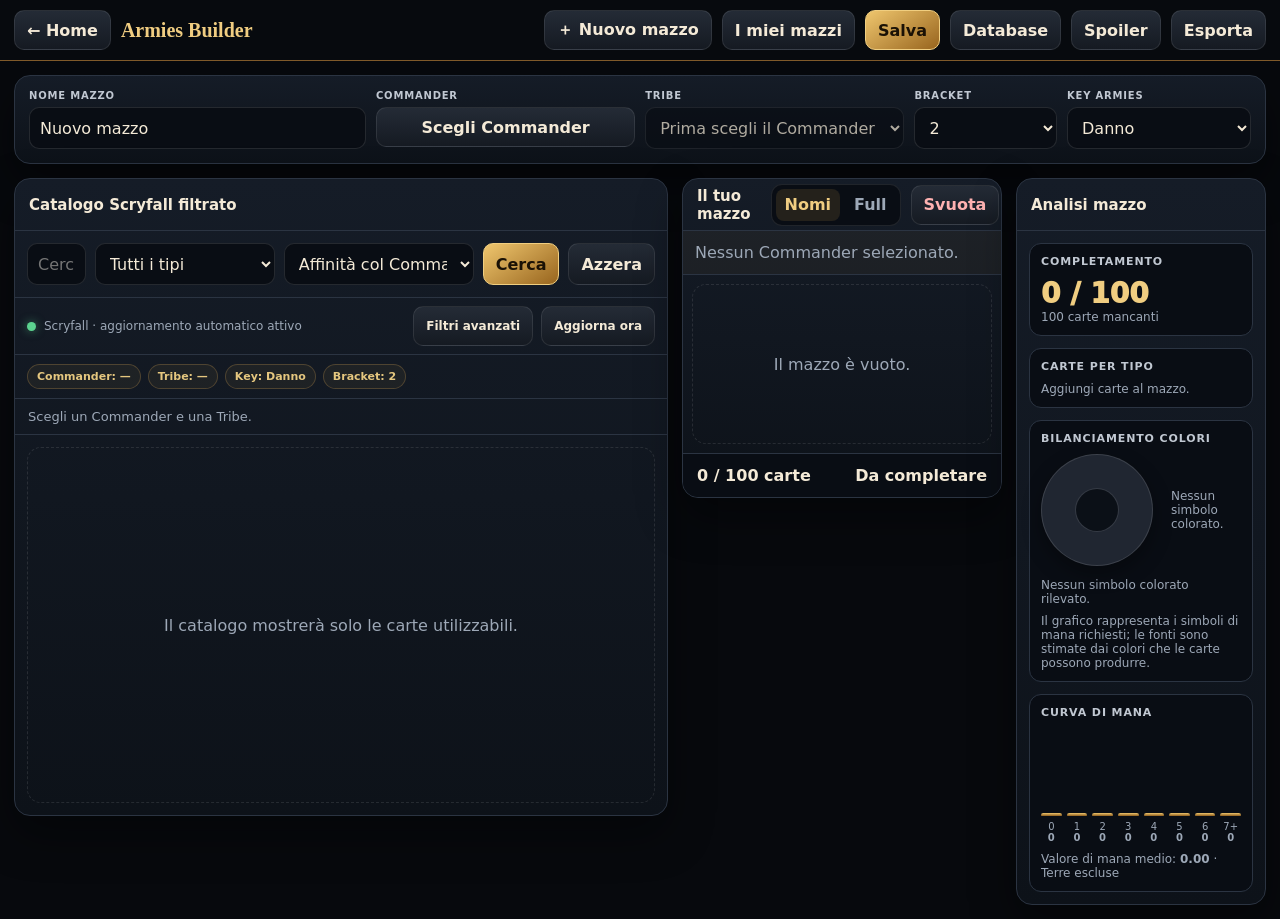
<file: builder.html>
<!doctype html>
<html lang="it">
<head>
<meta charset="utf-8">
<meta name="viewport" content="width=device-width,initial-scale=1,viewport-fit=cover">
<title>Armies Builder</title>
<style>
:root{--bg:#07090d;--panel:#111722;--panel2:#171e2b;--line:#2b3442;--text:#f4ead7;--muted:#9da8b7;--gold:#d2a250;--gold2:#f0cd81;--green:#5bd38f;--red:#ec7373}
*{box-sizing:border-box}body{margin:0;background:var(--bg);color:var(--text);font-family:Inter,system-ui,Arial,sans-serif}button,input,select{font:inherit}button{cursor:pointer}.top{position:sticky;top:0;z-index:30;display:flex;align-items:center;gap:10px;padding:10px 14px;background:#080b10ee;border-bottom:1px solid #805a2a;backdrop-filter:blur(10px)}.brand{font-family:Georgia,serif;font-weight:900;color:var(--gold2);font-size:20px}.grow{flex:1}.btn{min-height:40px;padding:0 12px;border-radius:10px;border:1px solid #ffffff18;background:linear-gradient(#242b36,#151a22);color:var(--text);font-weight:800}.btn.primary{background:linear-gradient(145deg,#efc66e,#98651e);color:#1a1105;border-color:#f0ce80}.btn.danger{color:#ffb2b2}.page{max-width:1550px;margin:auto;padding:14px}.panel{background:linear-gradient(180deg,#151c27,#0d1219);border:1px solid var(--line);border-radius:16px;overflow:hidden;box-shadow:0 18px 45px #0006}.config{display:grid;grid-template-columns:1.3fr 1fr 1fr .55fr auto;gap:10px;padding:14px;margin-bottom:14px}.field label{display:block;font-size:10px;text-transform:uppercase;letter-spacing:.08em;color:#c1c8d2;font-weight:900;margin-bottom:6px}.field input,.field select,.searchbar input,.searchbar select{width:100%;height:42px;border-radius:10px;border:1px solid #ffffff1d;background:#090d14;color:var(--text);padding:0 10px}.layout{display:grid;grid-template-columns:minmax(0,1.65fr) minmax(320px,.72fr) minmax(250px,.55fr);gap:14px;align-items:start}.head{display:flex;align-items:center;gap:10px;min-height:52px;padding:0 14px;border-bottom:1px solid var(--line)}.head h2{font-size:15px;margin:0}.searchbar{display:grid;grid-template-columns:1fr 180px 190px auto auto;gap:9px;padding:12px;border-bottom:1px solid var(--line)}.advancedFilters{display:none;grid-template-columns:repeat(4,minmax(120px,1fr));gap:10px;padding:12px;border-bottom:1px solid var(--line);background:#090d1488}.advancedFilters.open{display:grid}.checkField{display:flex;align-items:center;gap:8px;min-height:42px;padding:0 10px;border:1px solid #ffffff1d;border-radius:10px;background:#090d14;color:var(--text)}.checkField input{width:18px;height:18px}.syncbar{display:flex;align-items:center;gap:8px;padding:8px 12px;border-bottom:1px solid var(--line);font-size:12px;color:var(--muted)}.syncdot{width:9px;height:9px;border-radius:50%;background:var(--green);box-shadow:0 0 10px #5bd38f88}.spoilerBadge{display:inline-flex;align-items:center;padding:3px 7px;border-radius:999px;background:#8f5cff22;border:1px solid #a77aff55;color:#d8c6ff;font-size:10px;font-weight:900;margin-left:6px}.dbPanel{display:grid;gap:14px}.dbHero{padding:16px;border-radius:14px;border:1px solid #ffffff18;background:#0a0f17}.dbStats{display:grid;grid-template-columns:repeat(2,minmax(0,1fr));gap:10px}.dbStat{padding:12px;border-radius:12px;border:1px solid #ffffff14;background:#090d14}.dbStat strong{display:block;font-size:20px;margin-top:4px}.dbActions{display:flex;gap:9px;flex-wrap:wrap}.dbOption{display:flex;align-items:center;justify-content:space-between;gap:14px;padding:12px;border:1px solid #ffffff14;border-radius:12px;background:#090d14}.dbOption input{width:20px;height:20px}.dbLog{font-size:12px;line-height:1.5;color:var(--muted);white-space:pre-wrap}@media(max-width:620px){.dbStats{grid-template-columns:1fr}}.chips{display:flex;flex-wrap:wrap;gap:7px;padding:9px 12px;border-bottom:1px solid var(--line)}.chip{font-size:11px;font-weight:800;color:#e5c77f;border:1px solid #d2a25044;background:#d2a25011;padding:5px 9px;border-radius:999px}.status{padding:10px 13px;color:var(--muted);font-size:13px;border-bottom:1px solid var(--line)}.cards{display:grid;grid-template-columns:repeat(auto-fill,minmax(175px,1fr));gap:12px;padding:12px;min-height:380px}.card{background:#141a23;border:1px solid #ffffff18;border-radius:14px;overflow:hidden;box-shadow:0 10px 25px #0006}.card.inDeck{border-color:#efc66e;box-shadow:0 0 0 2px #efc66e55,0 10px 25px #0006}.card.inDeck:before{content:"NEL MAZZO";position:absolute;z-index:2;top:8px;left:8px;padding:5px 8px;border-radius:999px;background:#111d;color:#f4d58a;border:1px solid #efc66e;font-size:10px;font-weight:1000;letter-spacing:.05em}.card{position:relative}.add.inDeckAdd{background:linear-gradient(145deg,#6fd59a,#277a4a);color:#07160d;border-color:#8cebb4}.deckViewSwitch{display:flex;gap:5px;padding:4px;border:1px solid #ffffff18;border-radius:11px;background:#090d14}.deckViewSwitch button{min-height:32px;padding:0 9px;border:0;border-radius:8px;background:transparent;color:var(--muted);font-weight:900}.deckViewSwitch button.active{background:#d2a25022;color:var(--gold2)}.decklist.fullView{display:grid;grid-template-columns:repeat(2,minmax(0,1fr));gap:10px;padding:10px;overflow:auto}.deckFullCard{position:relative;border:1px solid #ffffff18;border-radius:12px;overflow:hidden;background:#101620;box-shadow:0 8px 18px #0005}.deckFullCard img{display:block;width:100%;aspect-ratio:488/680;object-fit:cover;background:#090c11}.deckFullQty{position:absolute;top:7px;left:7px;min-width:29px;height:29px;display:grid;place-items:center;border-radius:999px;background:#080b10e8;border:1px solid #efc66e;color:#f4d58a;font-weight:1000}.deckFullActions{display:grid;grid-template-columns:1fr 1fr;gap:6px;padding:7px}.deckFullActions button{height:35px;border-radius:8px;border:1px solid #ffffff18;background:#222a36;color:var(--text);font-size:18px;font-weight:1000}.deckFullName{padding:0 8px 7px;font-size:11px;font-weight:900;white-space:nowrap;overflow:hidden;text-overflow:ellipsis}@media(max-width:420px){.decklist.fullView{grid-template-columns:1fr 1fr;gap:7px;padding:7px}}.card img{width:100%;aspect-ratio:488/680;object-fit:cover;background:#090c11}.body{padding:10px}.name{font-weight:900;font-size:13px}.type{font-size:11px;color:var(--muted);min-height:30px;margin-top:4px}.actions{display:flex;gap:7px;margin-top:8px}.actions button{height:36px;border-radius:9px}.detail{flex:1;background:#222a36;color:var(--text);border:1px solid #ffffff16}.add{width:46px;background:linear-gradient(145deg,#efc36e,#94621d);color:#160f05;border:1px solid #f0c978;font-size:21px;font-weight:1000}.deck{position:sticky;top:76px;max-height:calc(100vh - 92px);display:flex;flex-direction:column}.commander{display:flex;gap:10px;padding:12px;border-bottom:1px solid var(--line);background:#d2a2500d}.commander img{width:70px;height:98px;object-fit:cover;border-radius:9px}.commanderMain{min-width:0;flex:1}.commanderName{font-weight:900;overflow-wrap:anywhere}.commanderTools{display:flex;gap:7px;margin-top:9px;flex-wrap:wrap}.commanderTools .btn{min-height:34px;padding:0 10px;font-size:12px}.customGrid{display:grid;grid-template-columns:minmax(220px,280px) 1fr;gap:16px;align-items:start}.customPreview{display:block;width:min(260px,100%);height:auto;aspect-ratio:488/680;border-radius:13px;border:1px solid #ffffff22;background:#080b10}.customFields{display:grid;gap:12px}.customFields input{width:100%;height:44px;border-radius:10px;border:1px solid #ffffff1d;background:#090d14;color:var(--text);padding:0 10px}.help{font-size:12px;color:var(--muted);line-height:1.45}@media(max-width:620px){.customGrid{grid-template-columns:1fr}.customPreview{width:min(230px,100%);margin:auto}}.decklist{padding:9px;overflow:auto}.row{display:grid;grid-template-columns:32px 1fr auto;align-items:center;gap:8px;padding:8px;border-radius:9px;margin-bottom:5px;background:#ffffff05}.qty{width:30px;height:30px;border-radius:8px;background:#080b10;color:var(--gold2);display:grid;place-items:center;font-weight:1000}.rowbtns{display:flex;gap:5px}.small{width:30px;height:30px;border-radius:8px;background:#222a35;border:1px solid #ffffff18;color:var(--text);font-weight:1000}.summary{padding:12px 14px;border-top:1px solid var(--line);background:#090d14;display:flex;justify-content:space-between;font-weight:900}.empty{grid-column:1/-1;min-height:220px;display:grid;place-items:center;text-align:center;color:var(--muted);border:1px dashed #ffffff1a;border-radius:14px;padding:20px}.modal{position:fixed;inset:0;z-index:60;display:none;place-items:center;padding:16px;background:#02040bcc;backdrop-filter:blur(8px)}.modal.open{display:grid}.box{width:min(920px,100%);max-height:90vh;overflow:auto;background:linear-gradient(#171e29,#0d1218);border:1px solid #ffffff20;border-radius:18px}.modalhead{display:flex;align-items:center;gap:10px;padding:13px 15px;border-bottom:1px solid var(--line)}.modalhead strong{flex:1}.modalcontent{padding:14px}.commanderresults{display:grid;grid-template-columns:repeat(auto-fill,minmax(165px,1fr));gap:12px}.library{display:grid;gap:9px}.saved{display:grid;grid-template-columns:1fr auto;gap:10px;align-items:center;border:1px solid var(--line);border-radius:12px;padding:11px;background:#0b1017}.savedactions{display:flex;gap:6px;flex-wrap:wrap}.analysis{position:sticky;top:76px;max-height:calc(100vh - 92px);overflow:auto}.analysisBody{padding:12px;display:grid;gap:12px}.metric{background:#090d14;border:1px solid var(--line);border-radius:12px;padding:11px}.metricTitle{font-size:11px;text-transform:uppercase;letter-spacing:.08em;color:#c1c8d2;font-weight:900;margin-bottom:9px}.bigCount{font-size:28px;font-weight:1000;color:var(--gold2)}.subtle{font-size:12px;color:var(--muted)}.statRows{display:grid;gap:6px}.statRow{display:grid;grid-template-columns:1fr auto;gap:8px;align-items:center;font-size:12px}.barTrack{height:8px;border-radius:999px;background:#ffffff0d;overflow:hidden}.barFill{height:100%;background:linear-gradient(90deg,#95611d,#efc66e);border-radius:999px}.curve{display:grid;grid-template-columns:repeat(8,1fr);gap:5px;align-items:end;height:115px}.curveCol{display:grid;grid-template-rows:1fr auto;gap:5px;align-items:end;text-align:center;font-size:10px;color:var(--muted)}.curveBar{min-height:3px;border-radius:6px 6px 2px 2px;background:linear-gradient(#efc66e,#8d5b1b)}.manaColors{display:grid;gap:7px}.manaRow{display:grid;grid-template-columns:26px 1fr auto;gap:7px;align-items:center;font-size:12px}.manaPip{width:24px;height:24px;border-radius:50%;display:grid;place-items:center;background:#f2eadb;color:#111;font-weight:1000;border:1px solid #0004}.manaPip.U{background:#b8dff5}.manaPip.B{background:#514b55;color:#fff}.manaPip.R{background:#ef9b7f}.manaPip.G{background:#9ed09e}.manaPip.C{background:#c9c9c9}.warning{color:#ffb2b2}.ok{color:var(--green)}.colorPieWrap{display:grid;grid-template-columns:118px 1fr;gap:12px;align-items:center;margin-bottom:12px}.colorPie{width:112px;aspect-ratio:1;border-radius:50%;background:#202631;box-shadow:inset 0 0 0 1px #ffffff20,0 8px 20px #0005;position:relative}.colorPie:after{content:"";position:absolute;inset:31%;border-radius:50%;background:#0b1017;box-shadow:0 0 0 1px #ffffff18}.pieLegend{display:grid;gap:5px;font-size:11px}.pieLegendRow{display:grid;grid-template-columns:12px 1fr auto;gap:6px;align-items:center}.pieDot{width:10px;height:10px;border-radius:50%}@media(max-width:1250px){.colorPieWrap{grid-template-columns:90px 1fr}.colorPie{width:86px}}.mobiletabs{display:none}
@media(max-width:1100px){.layout{grid-template-columns:minmax(0,1fr) 340px}.analysis{grid-column:2;position:relative;top:auto;max-height:none}.deck{grid-column:2}}
@media(max-width:1250px){.searchbar{grid-template-columns:1fr 150px 170px auto auto}}
@media(max-width:950px){.config{grid-template-columns:1fr 1fr}.searchbar{grid-template-columns:1fr 1fr}.searchbar button{width:100%}.layout{display:block}.deck,.analysis{position:relative;top:auto;max-height:none;margin-top:12px}.mobiletabs{position:fixed;bottom:10px;left:10px;right:10px;z-index:40;display:grid;grid-template-columns:1fr 1fr 1fr;padding:7px;border-radius:16px;background:#111722ee;border:1px solid #ffffff1a}.mobiletabs button{height:46px;border:0;border-radius:11px;background:transparent;color:var(--muted);font-weight:900}.mobiletabs button.active{background:#d2a25022;color:var(--gold2)}body.show-deck .catalog,body.show-analysis .catalog{display:none}body.show-analysis .deck{display:none}body.show-deck .analysis{display:none}body:not(.show-deck):not(.show-analysis) .deck,body:not(.show-deck):not(.show-analysis) .analysis{display:none}body{padding-bottom:72px}}
@media(max-width:650px){.config,.searchbar,.advancedFilters{grid-template-columns:1fr}.cards{grid-template-columns:repeat(2,minmax(0,1fr));gap:8px;padding:8px}.type{display:none}.top{flex-wrap:wrap}.top .brand{width:100%}}
</style>
</head>
<body>
<header class="top"><button class="btn" id="homeBtn">← Home</button><div class="brand">Armies Builder</div><div class="grow"></div><button class="btn" id="newDeckBtn">＋ Nuovo mazzo</button><button class="btn" id="decksBtn">I miei mazzi</button><button class="btn primary" id="saveBtn">Salva</button><button class="btn" id="databaseBtn">Database</button><button class="btn" id="spoilersBtn">Spoiler</button><button class="btn" id="exportBtn">Esporta</button></header>
<main class="page">
<section class="panel config">
<div class="field"><label>Nome mazzo</label><input id="deckName" value="Nuovo mazzo"></div>
<div class="field"><label>Commander</label><button class="btn" id="chooseCommander" style="width:100%">Scegli Commander</button></div>
<div class="field"><label>Tribe</label><select id="tribe" disabled><option value="">Prima scegli il Commander</option></select></div>
<div class="field"><label>Bracket</label><select id="bracket"><option>1</option><option selected>2</option><option>3</option><option>4</option><option>5</option></select></div>
<div class="field"><label>Key Armies</label><select id="key"></select></div>
</section>
<div class="layout">
<section class="panel catalog"><div class="head"><h2>Catalogo Scryfall filtrato</h2><div class="grow"></div><span id="resultCount"></span></div>
<div class="searchbar"><input id="search" placeholder="Cerca nel catalogo già filtrato"><select id="type"><option value="">Tutti i tipi</option><option value="creature">Creature</option><option value="instant">Istantanei</option><option value="sorcery">Stregonerie</option><option value="artifact">Artefatti</option><option value="enchantment">Incantesimi</option><option value="planeswalker">Planeswalker</option><option value="battle">Battaglie</option><option value="land">Terre</option></select><select id="landType" hidden><option value="">Tutte le terre</option><option value="basic">Terre base</option><option value="w">Producono Bianco</option><option value="u">Producono Blu</option><option value="b">Producono Nero</option><option value="r">Producono Rosso</option><option value="g">Producono Verde</option><option value="c">Producono Incolore</option><option value="multi">Multicolore</option><option value="fetch">Fetch</option><option value="shock">Shock</option><option value="pain">Pain</option><option value="check">Check</option><option value="fast">Fast</option><option value="slow">Slow</option><option value="bounce">Bounce</option><option value="triome">Triome</option><option value="dual">Dual</option><option value="utility">Utility</option></select><select id="sortOrder" title="Ordine risultati"><option value="affinity">Affinità col Commander</option><option value="name">Nome A–Z</option></select><button class="btn primary" id="searchBtn">Cerca</button><button class="btn" id="resetBtn">Azzera</button></div>
<div class="advancedFilters" id="advancedFilters">
<div class="field"><label>Mana minimo</label><input id="mvMin" type="number" min="0" max="20" placeholder="0"></div>
<div class="field"><label>Mana massimo</label><input id="mvMax" type="number" min="0" max="20" placeholder="Qualsiasi"></div>
<div class="field"><label>Rarità</label><select id="rarity"><option value="">Tutte</option><option value="common">Comune</option><option value="uncommon">Non comune</option><option value="rare">Rara</option><option value="mythic">Mitica</option></select></div>
<div class="field"><label>Ruolo</label><select id="role"><option value="">Qualsiasi</option><option value="ramp">Ramp</option><option value="draw">Pescaggio</option><option value="removal">Rimozione</option><option value="boardwipe">Board wipe</option><option value="counter">Counterspell</option><option value="protection">Protezione</option><option value="tutor">Tutor</option><option value="recursion">Recursion</option><option value="tokens">Pedine</option><option value="sacrifice">Sacrificio</option></select></div>
<div class="field"><label>Testo obbligatorio</label><input id="mustText" placeholder="es. combat damage"></div>
<div class="field"><label>Testo da escludere</label><input id="excludeText" placeholder="es. discard"></div>
<label class="checkField"><input id="includeSpoilers" type="checkbox" checked> Includi spoiler</label>
<label class="checkField"><input id="onlySpoilers" type="checkbox"> Solo spoiler</label>
</div>
<div class="syncbar"><span class="syncdot"></span><span id="syncStatus">Scryfall · aggiornamento automatico attivo</span><span class="grow"></span><button class="btn" id="advancedBtn">Filtri avanzati</button><button class="btn" id="refreshDbBtn">Aggiorna ora</button></div>
<div class="chips" id="chips"></div><div class="status" id="status">Scegli un Commander e una Tribe.</div><div class="cards" id="cards"><div class="empty">Il catalogo mostrerà solo le carte utilizzabili.</div></div></section>
<aside class="panel deck"><div class="head"><h2>Il tuo mazzo</h2><div class="grow"></div><div class="deckViewSwitch" aria-label="Visualizzazione mazzo"><button id="deckNameViewBtn" class="active" title="Solo nomi">Nomi</button><button id="deckFullViewBtn" title="Carte complete">Full</button></div><button class="btn danger" id="clearBtn">Svuota</button></div><div class="commander" id="commanderBox"></div><div class="decklist" id="deckList"></div><div class="summary"><span id="summaryText">0 carte</span><span id="validity">Da completare</span></div></aside>
<aside class="panel analysis"><div class="head"><h2>Analisi mazzo</h2></div><div class="analysisBody" id="analysisBody"></div></aside>
</div></main>
<div class="mobiletabs"><button id="catalogTab" class="active">Catalogo</button><button id="deckTab">Mazzo</button><button id="analysisTab">Analisi</button></div>

<div class="modal" id="commanderModal"><div class="box"><div class="modalhead"><strong>Scegli Commander</strong><button class="btn" data-close="commanderModal">Chiudi</button></div><div class="modalcontent"><div class="searchbar" style="padding:0 0 12px;border:0;grid-template-columns:1fr auto"><input id="commanderSearch" placeholder="Nome del Commander"><button class="btn primary" id="commanderSearchBtn">Cerca</button></div><div id="commanderStatus" class="status"></div><div class="commanderresults" id="commanderResults"></div></div></div></div>
<div class="modal" id="customCommanderModal"><div class="box"><div class="modalhead"><strong>Personalizza Commander</strong><button class="btn" data-close="customCommanderModal">Chiudi</button></div><div class="modalcontent"><div class="customGrid"><div><canvas id="customCommanderCanvas" class="customPreview" width="488" height="680"></canvas><div class="help" style="margin-top:8px;text-align:center">Carta ricreata automaticamente: questa anteprima sarà salvata e stampata.</div></div><div class="customFields"><div class="field"><label>Nome della carta</label><input id="customCommanderName" maxlength="100"></div><div class="help">Il campo parte con il nome originale. Puoi lasciarlo così oppure sostituirlo.</div><div class="field"><label>Nuova illustrazione</label><input id="customCommanderFile" type="file" accept="image/*"></div><div class="help">La carta viene ricreata automaticamente dai dati Scryfall: costo di mana, tipo, testo regole, forza/costituzione e altri dati vengono copiati senza usare l’immagine scansita originale. La finestra dell’illustrazione parte vuota.</div><div class="actions"><button class="btn primary" id="saveCustomCommander">Salva personalizzazione</button><button class="btn danger" id="resetCustomCommander">Ripristina originale</button></div><div id="customCommanderStatus" class="status"></div></div></div></div></div></div>
<div class="modal" id="databaseModal"><div class="box"><div class="modalhead"><strong>Database e aggiornamenti</strong><button class="btn" data-close="databaseModal">Chiudi</button></div><div class="modalcontent"><div class="dbPanel"><div class="dbHero"><strong>Archivio Scryfall gratuito</strong><div class="muted" style="margin-top:6px">Il Builder aggiorna automaticamente le ricerche salvate e include le nuove carte e gli spoiler disponibili su Scryfall.</div></div><div class="dbStats"><div class="dbStat"><span class="muted">Carte conservate</span><strong id="dbCachedCards">0</strong></div><div class="dbStat"><span class="muted">Ricerche conservate</span><strong id="dbCachedQueries">0</strong></div><div class="dbStat"><span class="muted">Ultima sincronizzazione</span><strong id="dbLastSync" style="font-size:14px">Mai</strong></div><div class="dbStat"><span class="muted">Ultimo catalogo Scryfall</span><strong id="dbScryfallUpdated" style="font-size:14px">Controllo…</strong></div></div><label class="dbOption"><span><strong>Aggiornamento automatico</strong><div class="muted">Controlla una volta al giorno quando apri l’app.</div></span><input id="dbAutoSync" type="checkbox" checked></label><label class="dbOption"><span><strong>Includi spoiler</strong><div class="muted">Mostra anche le carte con data di uscita futura.</div></span><input id="dbIncludeSpoilers" type="checkbox" checked></label><div class="dbActions"><button class="btn primary" id="dbSyncNow">Sincronizza adesso</button><button class="btn" id="dbOpenSpoilers">Mostra spoiler</button><button class="btn danger" id="dbClearCache">Svuota cache</button></div><div id="dbSyncMessage" class="status"></div><div id="dbLog" class="dbLog"></div></div></div></div></div><div class="modal" id="detailModal"><div class="box"><div class="modalhead"><strong id="detailTitle">Dettagli</strong><button class="btn" data-close="detailModal">Chiudi</button></div><div class="modalcontent" id="detailContent"></div></div></div>
<div class="modal" id="decksModal"><div class="box"><div class="modalhead"><strong>I miei mazzi</strong><button class="btn" data-close="decksModal">Chiudi</button></div><div class="modalcontent library" id="library"></div></div></div>
<div class="modal" id="exportModal"><div class="box"><div class="modalhead"><strong>Esporta</strong><button class="btn" data-close="exportModal">Chiudi</button></div><div class="modalcontent" style="display:grid;gap:10px"><button class="btn primary" id="txtBtn">Scarica lista TXT</button><button class="btn" id="printBtn">Stampa proxy / Salva PDF</button><button class="btn" id="verifyBtn">Verifica mazzo</button><div id="verifyResult" class="status"></div></div></div></div>
<script>
const $=s=>document.querySelector(s);
const KEY_DEFINITIONS={
 "Attacco":{patterns:["\\battack(?:s|ed|ing)?\\b","\\braid\\b","\\bbattalion\\b","\\bexalted\\b","\\bmyriad\\b"],keywords:["raid","battalion","exalted","myriad"]},
 "Aura":{patterns:["\\bauras?\\b","\\benchant(?:ed|ing|s)?\\b","\\bbestow\\b"],keywords:["enchant","bestow"]},
 "Blocco":{patterns:["\\bblock(?:s|ed|ing|er|ers)?\\b","\\bmenace\\b","\\breach\\b"],keywords:["menace","reach"]},
 "Caso":{patterns:["\\brandom\\b","\\bcoin\\b","\\bflip a coin\\b","\\bdie\\b","\\bdice\\b","\\broll(?:s|ed|ing)?\\b"],keywords:[]},
 "Copia":{patterns:["\\bcopy(?:y|ies|ied|ing)?\\b","\\bcopied\\b"],keywords:["replicate","storm"]},
 "Danno":{patterns:["\\bdamage\\b","\\bdeals? damage\\b","\\bcombat damage\\b","\\bnoncombat damage\\b","\\bexcess damage\\b","\\bdeathtouch\\b","\\bfirst strike\\b","\\bdouble strike\\b","\\btrample\\b","\\btoxic\\b","\\binfect\\b","\\bwither\\b"],keywords:["deathtouch","first strike","double strike","trample","toxic","infect","wither"]},
 "Distruzione":{patterns:["\\bdestroy(?:s|ed|ing)?\\b","\\bindestructible\\b"],keywords:["indestructible"]},
 "Equipaggiamento":{patterns:["\\bequipment\\b","\\bequip(?:ped|s|ping)?\\b","\\breconfigure\\b","\\bliving weapon\\b","\\bfor mirrodin!\\b"],keywords:["equip","reconfigure","living weapon","for mirrodin!"]},
 "Esilia - sé stessa":{patterns:["\\bexile (?:this|it|that card|this card)\\b","\\bexile [^.!?]{0,80} from (?:your|its owner's) graveyard\\b","\\bexile [^.!?]{0,80} as (?:an additional )?cost\\b","\\bexile [^.!?]{0,80} instead\\b","\\bescape\\b","\\bflashback\\b","\\bdelve\\b","\\bforetell\\b","\\bsuspend\\b","\\bplot\\b"],keywords:["escape","flashback","delve","foretell","suspend","plot"]},
 "Esilia - altre carte":{patterns:["\\bexile target\\b","\\bexile another\\b","\\bexile all\\b","\\bexile each\\b","\\bexile up to\\b","\\bexile a card\\b","\\bexile cards?\\b","\\bexile permanents?\\b"],keywords:[]},
 "Gira":{patterns:["\\bturn(?:s|ed|ing)? [^.!?]{0,50} face (?:up|down)\\b","\\bflip(?:s|ped|ping)?\\b","\\btransform(?:s|ed|ing)?\\b","\\bmorph\\b","\\bmanifest\\b","\\bdisguise\\b","\\bcloak\\b"],keywords:["morph","manifest","disguise","cloak","transform"]},
 "Macina":{patterns:["\\bmill(?:s|ed|ing)?\\b","\\bput [^.!?]{0,60} cards? from [^.!?]{0,40} library into [^.!?]{0,30} graveyard\\b"],keywords:["mill"]},
 "Manovrare":{patterns:["\\bcrew\\b","\\bcrewed\\b"],keywords:["crew"]},
 "Neutralizza":{patterns:["\\bcounter target\\b","\\bcounter that\\b","\\bcounter it\\b","\\bcan't be countered\\b"],keywords:[]},
 "Paga":{patterns:["\\bpay(?:s|ing|ed)?\\b","\\bpaid\\b"],keywords:[]},
 "Pedina":{patterns:["\\btokens?\\b","\\bcreate(?:s|d|ing)? a\\b","\\bamass\\b","\\bfabricate\\b","\\bincubate\\b","\\bpopulate\\b","\\bliving weapon\\b"],keywords:["amass","fabricate","incubate","populate","living weapon"]},
 "Pesca":{patterns:["\\bdraw(?:s|n|ing)?\\b","\\bdrew\\b","\\bcycling\\b"],keywords:["cycling"]},
 "Profetizza":{patterns:["\\bscry\\b","\\bscries\\b","\\bscrying\\b"],keywords:["scry"]},
 "Regala":{patterns:["\\bgift\\b","\\bpromised a gift\\b"],keywords:["gift"]},
 "Riprendere":{patterns:["\\brebound\\b"],keywords:["rebound"]},
 "Rivela":{patterns:["\\breveal(?:s|ed|ing)?\\b","\\brevealed\\b"],keywords:[]},
 "Sacrifica":{patterns:["\\bsacrifice(?:s|d|ing)?\\b","\\bsacrificed\\b","\\bexploit\\b"],keywords:["exploit"]},
 "Santuario":{patterns:["\\bshrine(?:s)?\\b"],keywords:[]},
 "Scarta":{patterns:["\\bdiscard(?:s|ed|ing)?\\b","\\bmadness\\b","\\bcycling\\b"],keywords:["madness","cycling"]},
 "Segnalino":{patterns:["\\bcounters?\\b","\\bproliferate\\b","\\badapt\\b","\\bamass\\b","\\bbackup\\b","\\bevolve\\b","\\bfabricate\\b","\\bgraft\\b","\\bmentor\\b","\\bmodular\\b","\\briot\\b"],keywords:["proliferate","adapt","amass","backup","evolve","fabricate","graft","mentor","modular","riot"]},
 "Soglia":{patterns:["\\bthreshold\\b"],keywords:["threshold"]},
 "Spendere":{patterns:["\\bspend(?:s|ing)?\\b","\\bspent\\b"],keywords:[]},
 "Terraferma":{patterns:["\\blandfall\\b","\\ba land enters(?: the battlefield)? under your control\\b"],keywords:["landfall"]},
 "Tornare":{patterns:["\\breturn(?:s|ed|ing)?\\b","\\breturned\\b","\\bput [^.!?]{0,80} (?:onto the battlefield|into your hand|on top of|from [^.!?]{0,40} graveyard)\\b"],keywords:["unearth","disturb","recover"]},
 "Vacuità":{patterns:["\\bdevoid\\b"],keywords:["devoid"]},
 "Vita - guadagno":{patterns:["\\bgain(?:s|ed|ing)? [^.!?]{0,20} life\\b","\\blife total becomes?\\b","\\bdouble [^.!?]{0,20} life total\\b","\\blifelink\\b"],keywords:["lifelink"]},
 "Vita - perdita":{patterns:["\\blose(?:s|st|ing)? [^.!?]{0,20} life\\b","\\blost [^.!?]{0,20} life\\b","\\bhalf [^.!?]{0,20} life total\\b","\\blife total becomes?\\b"],keywords:[]},
 "Vota":{patterns:["\\bvote(?:s|d|ing)?\\b","\\bwill of the council\\b","\\bcouncil's dilemma\\b","\\bassist\\b"],keywords:["assist"]}
};
const EXCLUDED_ARMIES_TRIBES=new Set(["Army"]);
const FALLBACK_TRIBES=["Advisor","Angel","Artificer","Assassin","Beast","Bird","Cat","Cleric","Construct","Demon","Dragon","Druid","Dwarf","Elf","Elemental","Faerie","Goblin","Human","Knight","Merfolk","Orc","Pirate","Rogue","Shaman","Skeleton","Sliver","Soldier","Spirit","Vampire","Warrior","Wizard","Zombie"];
const STORAGE="armiesBuilderDecksV45", CURRENT="armiesBuilderCurrentV45";
let state={id:"",name:"Nuovo mazzo",commander:null,commanderCustom:{name:"",image:"",art:""},tribe:"",key:"Danno",bracket:2,cards:{}};
let currentCards=[];
function imageOf(c){return c?.customPrintImage||c?.image_uris?.normal||c?.card_faces?.[0]?.image_uris?.normal||""}
function commanderDisplayName(){return state.commanderCustom?.name?.trim()||state.commander?.name||""}
function commanderDisplayImage(){return state.commanderCustom?.image||imageOf(state.commander||{})}
function ensureCommanderCustom(){if(!state.commanderCustom)state.commanderCustom={name:"",image:"",art:""}}
function escHtml(s){return String(s||"").replace(/[&<>"']/g,m=>({"&":"&amp;","<":"&lt;",">":"&gt;","\"":"&quot;","'":"&#39;"}[m]))}
async function compressImageFile(file){
 return new Promise((resolve,reject)=>{
  const reader=new FileReader();
  reader.onerror=()=>reject(new Error("Impossibile leggere il file."));
  reader.onload=()=>{
   const img=new Image();
   img.onerror=()=>reject(new Error("Il file non è un'immagine valida."));
   img.onload=()=>{
    const scale=Math.min(1,1000/img.width,1400/img.height);
    const canvas=document.createElement("canvas");
    canvas.width=Math.max(1,Math.round(img.width*scale));
    canvas.height=Math.max(1,Math.round(img.height*scale));
    canvas.getContext("2d").drawImage(img,0,0,canvas.width,canvas.height);
    resolve(canvas.toDataURL("image/jpeg",0.86));
   };
   img.src=reader.result;
  };
  reader.readAsDataURL(file);
 });
}
function loadCanvasImage(src){
 return new Promise((resolve,reject)=>{
  const img=new Image();
  img.crossOrigin="anonymous";
  img.onload=()=>resolve(img);
  img.onerror=()=>reject(new Error("Impossibile caricare una delle immagini. Con un URL esterno il sito deve consentirne l'uso."));
  img.src=src;
 });
}
function drawCover(ctx,img,x,y,w,h){
 const scale=Math.max(w/img.naturalWidth,h/img.naturalHeight);
 const sw=w/scale,sh=h/scale;
 const sx=(img.naturalWidth-sw)/2,sy=(img.naturalHeight-sh)/2;
 ctx.drawImage(img,sx,sy,sw,sh,x,y,w,h);
}
function roundedRect(ctx,x,y,w,h,r){
 const rr=Math.min(r,w/2,h/2);
 ctx.beginPath();ctx.moveTo(x+rr,y);
 ctx.arcTo(x+w,y,x+w,y+h,rr);ctx.arcTo(x+w,y+h,x,y+h,rr);
 ctx.arcTo(x,y+h,x,y,rr);ctx.arcTo(x,y,x+w,y,rr);ctx.closePath();
}
function fitCommanderName(ctx,name,maxWidth){
 let size=25;ctx.font=`800 ${size}px Georgia,serif`;
 while(size>14&&ctx.measureText(name).width>maxWidth){size--;ctx.font=`800 ${size}px Georgia,serif`}
 return size;
}

function oracleOf(c){return c.oracle_text||c.card_faces?.map(f=>f.oracle_text||"").join("\n")||""}
function typeOf(c){return c.type_line||c.card_faces?.map(f=>f.type_line||"").join(" // ")||""}
function escapeQuery(s){return String(s||"").replace(/["\\]/g," ").trim()}
function quote(s){return `"${escapeQuery(s)}"`}
function regexEscape(s){return String(s||"").replace(/[.*+?^${}()|[\]\\]/g,"\\$&")}
function exactWordQuery(field,word,{plural=true}={}){
 const safe=regexEscape(escapeQuery(word));
 const body=plural&&!/s$/i.test(word)?`${safe}s?`:safe;
 return `${field}:/\\b${body}\\b/i`;
}
function keyQuery(){
 const d=KEY_DEFINITIONS[state.key]||{patterns:[],keywords:[]};
 const pieces=[...(d.patterns||[]).map(x=>`o:/${x}/i`),...(d.keywords||[]).map(x=>`kw:${quote(x)}`)];
 // Scryfall può interpretare in modo più restrittivo alcune regex complesse.
 // Per Sacrifica aggiungiamo anche la ricerca testuale semplice: intercetta
 // sacrifice, sacrifices, sacrificed e sacrificing; il controllo locale
 // successivo mantiene comunque la precisione del filtro.
 if(state.key==="Sacrifica")pieces.unshift(`o:sacrifice`);
 return pieces.length?`(${pieces.join(" or ")})`:"";
}
function cardFaces(c){return c.card_faces?.length?c.card_faces:[c]}
function faceOracle(f){return f.oracle_text||""}
function faceType(f){return f.type_line||""}
function isCreatureFace(f){return /(^|\s)Creature(\s|$)/i.test(faceType(f))}
function isLandFace(f){return /(^|\s)Land(\s|$)/i.test(faceType(f))}
function faceMentionsTribe(f,tribe){
 const safe=regexEscape(tribe);
 const plural=/s$/i.test(tribe)?safe:`${safe}s?`;
 const rx=new RegExp(`\\b${plural}\\b`,"i");
 return rx.test(faceType(f))||rx.test(faceOracle(f));
}
function faceMatchesKey(f,c){
 const d=KEY_DEFINITIONS[state.key]||{patterns:[],keywords:[]};
 const oracle=faceOracle(f);
 return (d.patterns||[]).some(p=>{try{return new RegExp(p,"i").test(oracle)}catch{return false}});
}
function isEvergreenFace(f){const o=faceOracle(f).toLowerCase();return !isCreatureFace(f)&&(o.includes("commander")||o.includes("choose a creature type"))}
function isChangelingCard(c){return (c.keywords||[]).some(k=>String(k).toLowerCase()==="changeling")||/\bchangeling\b/i.test(oracleOf(c))}
function isChosenTypeCreatureFace(f,c){
 if(!isCreatureFace(f)||isChangelingCard(c))return false;
 const o=faceOracle(f).toLowerCase();
 if(!o.includes("choose a creature type"))return false;
 // Sono sempre valide solo le creature che scelgono un tipo e diventano
 // realmente quel tipo, non ogni carta che si limita a scegliere una Tribe.
 return /(?:is|becomes?) the chosen type(?: in addition to (?:its|their) other types)?/.test(o)||
        /(?:has|gains?) the chosen creature type/.test(o)||
        /chosen type in addition to (?:its|their) other types/.test(o);
}
function cardRoleMatches(c){
 const role=$("#role")?.value||"";if(!role)return true;
 const o=(oracleOf(c)+" "+typeOf(c)).toLowerCase();
 const patterns={
  ramp:/add \{|treasure token|search your library for (?:a|an).*land|costs? .* less/,
  draw:/\bdraw\b|exile the top .*you may play|impulse/,
  removal:/destroy target|exile target|return target .*owner'?s hand|deals? .* damage to (?:any target|target creature|target planeswalker)/,
  boardwipe:/destroy all|exile all|damage to each creature|all creatures get -\d+\/-\d+/,
  counter:/counter target spell|counter that spell/,
  protection:/hexproof|indestructible|protection from|phase out|regenerate/,
  tutor:/search your library for (?:a|an) (?!basic land)|search your library for .* card/,
  recursion:/from your graveyard (?:to|onto)|return .* from your graveyard|reanimate|unearth/,
  tokens:/\btoken\b|create (?:a|two|three|x|that many)/,
  sacrifice:/\bsacrifice\b|whenever .* dies|when .* dies/
 };
 return patterns[role]?.test(o)??true;
}
function armiesCardCompatible(c){
 const faces=cardFaces(c);
 const tribe=state.tribe;
 const creatureFaces=faces.filter(isCreatureFace);
 const landFaces=faces.filter(isLandFace);
 const nonLandFaces=faces.filter(f=>!isLandFace(f));

 // Una carta composta esclusivamente da una o più facce Terra è una normale
 // terra e rimane sempre disponibile.
 if(landFaces.length&&nonLandFaces.length===0)return true;

 // Se una carta ha sia una faccia Terra sia una faccia magia, la faccia Terra
 // non la rende automaticamente valida. La parte non-Terra deve citare la
 // Tribe oppure, se non è una creatura, corrispondere alla Key selezionata.
 // Inoltre ogni eventuale faccia Creatura deve appartenere o citare la Tribe.
 if(landFaces.length&&nonLandFaces.length){
  if(creatureFaces.some(f=>!faceMentionsTribe(f,tribe)))return false;
  return nonLandFaces.some(f=>faceMentionsTribe(f,tribe)||(!isCreatureFace(f)&&faceMatchesKey(f,c)));
 }

 const citesTribe=faces.some(f=>faceMentionsTribe(f,tribe));
 const becomesChosenType=faces.some(f=>isChosenTypeCreatureFace(f,c));
 const nonCreatureKeyFaces=faces.filter(f=>!isCreatureFace(f)&&faceMatchesKey(f,c));
 const citesKey=nonCreatureKeyFaces.length>0;
 // Caso speciale carte a più facce: una Key su una faccia non-creatura
 // non può rendere valida una carta se un'altra faccia è una creatura
 // che non cita/appartiene alla Tribe scelta.
 if(faces.length>1&&citesKey&&creatureFaces.some(f=>!faceMentionsTribe(f,tribe)))return false;
 return citesTribe||becomesChosenType||citesKey||faces.some(isEvergreenFace);
}
function colorQuery(){const ids=state.commander?.color_identity||[];return ids.length?`id<=${ids.join("")}`:"id:c"}
function landFilterQuery(){return ""}
function landFamily(c){
 const t=typeOf(c),o=oracleOf(c).toLowerCase(),mana=producedManaOf(c);
 const basic=/\bBasic\b/i.test(t)&&/\bLand\b/i.test(t);
 const basicTypes=["Plains","Island","Swamp","Mountain","Forest"].filter(x=>new RegExp(`\\b${x}\\b`,`i`).test(t)).length;
 const fetch=/sacrifice [^:]*: search your library for (?:a|an|up to one) .*land/i.test(o)||(/pay 1 life/i.test(o)&&/search your library for .*land/i.test(o));
 const shock=basicTypes>=2&&/pay 2 life/i.test(o)&&/enters tapped/i.test(o);
 const pain=mana.includes("C")&&/deals? 1 damage to you/i.test(o);
 const check=/enters tapped unless you control/i.test(o)&&/(plains|island|swamp|mountain|forest)/i.test(o);
 const fast=/enters tapped unless you control two or fewer other lands/i.test(o);
 const slow=/enters tapped unless you control two or more other lands/i.test(o);
 const bounce=/enters tapped/i.test(o)&&/return a land you control to its owner's hand/i.test(o);
 const triome=basicTypes>=3&&/cycling/i.test(o);
 return {basic,fetch,shock,pain,check,fast,slow,bounce,triome,mana};
}
function landSubtypeCompatible(c){
 const v=$("#landType")?.value||"";if(!v)return true;
 const f=landFamily(c),m=f.mana;
 if(v==="basic")return f.basic;
 if(["w","u","b","r","g","c"].includes(v))return m.includes(v.toUpperCase());
 if(v==="multi")return m.filter(x=>"WUBRG".includes(x)).length>=2;
 if(v==="dual")return m.filter(x=>"WUBRG".includes(x)).length===2;
 if(v in f)return !!f[v];
 if(v==="utility")return !f.basic&&!f.fetch&&!f.shock&&!f.pain&&!f.check&&!f.fast&&!f.slow&&!f.bounce&&!f.triome&&m.filter(x=>"WUBRG".includes(x)).length<2;
 return true;
}
function commonQueryParts(){
 const parts=[colorQuery(),"game:paper","legal:commander"];
 if(Number(state.bracket)<=2)parts.push("-is:gamechanger");
 const typed=escapeQuery($("#search").value);if(typed)parts.push(`(${quote(typed)} or o:${quote(typed)})`);
 const type=$("#type").value;if(type)parts.push(`t:${type}`);
 const mvMin=$("#mvMin")?.value;if(mvMin!=="")parts.push(`mv>=${Number(mvMin)}`);
 const mvMax=$("#mvMax")?.value;if(mvMax!=="")parts.push(`mv<=${Number(mvMax)}`);
 const rarity=$("#rarity")?.value;if(rarity)parts.push(`r:${rarity}`);
 const must=escapeQuery($("#mustText")?.value);if(must)parts.push(`o:${quote(must)}`);
 const exclude=escapeQuery($("#excludeText")?.value);if(exclude)parts.push(`-o:${quote(exclude)}`);
 if($("#onlySpoilers")?.checked)parts.push(`date>${todayISO()}`);
 else if(!$("#includeSpoilers")?.checked)parts.push(`date<=${todayISO()}`);
 return parts;
}
function armiesQueries(){
 if(!state.commander||!state.tribe)throw new Error("Scegli prima Commander e Tribe.");
 const tribe=escapeQuery(state.tribe);
 const common=commonQueryParts();
 const selectedType=$("#type").value;
 const queries=[];
 // Le Terre pure sono tutte legali e non devono essere filtrate per Tribe o Key.
 // Le carte Terra/Creatura o Terra/Magia vengono comunque controllate localmente.
 if(selectedType==="land")return [["t:land",...common].join(" ")];
 // Le categorie vengono interrogate separatamente: una ricerca unica molto
 // ampia veniva troncata dalla paginazione e faceva sparire molte carte.
 if(!selectedType||selectedType==="creature"){
  queries.push([`t:creature (${exactWordQuery("t",tribe)} or ${exactWordQuery("o",tribe)})`,...common].join(" "));
  // Creature adattive: scelgono una Tribe ed entrano/diventano di quel tipo.
  // Cangiante non viene usato come permesso universale.
  queries.push([`t:creature o:${quote("choose a creature type")} -kw:changeling`,...common].join(" "));
 }
 if(!selectedType||selectedType!=="creature"){
  queries.push([`-t:creature ${keyQuery()}`,...common].join(" "));
  queries.push([`-t:creature (o:${quote("commander")} or o:${quote("choose a creature type")})`,...common].join(" "));
 }
 if(selectedType!=="creature")queries.push(["t:land",...common].join(" "));
 return [...new Set(queries.filter(q=>q&&!q.includes("()")))];
}
function armiesQuery(){return armiesQueries().join(" || ")}
const CARD_CACHE_DB="armiesCardCacheV50";
const CACHE_TTL=12*60*60*1000;
function openCardCache(){return new Promise((resolve,reject)=>{const req=indexedDB.open(CARD_CACHE_DB,1);req.onupgradeneeded=()=>{const db=req.result;if(!db.objectStoreNames.contains("queries"))db.createObjectStore("queries",{keyPath:"key"})};req.onsuccess=()=>resolve(req.result);req.onerror=()=>reject(req.error)})}
async function cacheGet(key){try{const db=await openCardCache();return await new Promise((resolve,reject)=>{const tx=db.transaction("queries","readonly"),req=tx.objectStore("queries").get(key);req.onsuccess=()=>resolve(req.result||null);req.onerror=()=>reject(req.error)})}catch{return null}}
async function cachePut(key,data){try{const db=await openCardCache();await new Promise((resolve,reject)=>{const tx=db.transaction("queries","readwrite");tx.objectStore("queries").put({key,updatedAt:Date.now(),data});tx.oncomplete=resolve;tx.onerror=()=>reject(tx.error)})}catch{}}
async function cacheClear(){try{const db=await openCardCache();await new Promise((resolve,reject)=>{const tx=db.transaction("queries","readwrite"),req=tx.objectStore("queries").clear();req.onsuccess=resolve;req.onerror=()=>reject(req.error)})}catch{}}
async function cacheStats(){
 try{
  const db=await openCardCache();
  return await new Promise((resolve,reject)=>{
   const tx=db.transaction("queries","readonly"),store=tx.objectStore("queries"),req=store.getAll();
   req.onsuccess=()=>{
    const rows=req.result||[];
    const ids=new Set();
    let last=0;
    for(const row of rows){
     last=Math.max(last,Number(row.updatedAt)||0);
     for(const c of row.data||[])ids.add(c.oracle_id||c.id||c.name);
    }
    resolve({queries:rows.length,cards:ids.size,last});
   };
   req.onerror=()=>reject(req.error);
  });
 }catch{return {queries:0,cards:0,last:0}}
}
async function scryfallCatalogUpdated(){
 try{
  const r=await fetch("https://api.scryfall.com/bulk-data");
  const d=await r.json();
  if(!r.ok)throw new Error(d.details||"Errore Scryfall");
  const oracle=(d.data||[]).find(x=>x.type==="oracle_cards");
  return oracle?.updated_at||d.updated_at||"";
 }catch{return ""}
}

function todayISO(){return new Date().toISOString().slice(0,10)}
function isSpoilerCard(c){return !!c.released_at&&c.released_at>todayISO()}
async function scryfallSearch(q,maxPages=200,{force=false}={}){
 const key=`${q}::${maxPages}`,cached=await cacheGet(key);
 if(!force&&cached&&Date.now()-cached.updatedAt<CACHE_TTL){
  if($("#syncStatus"))$("#syncStatus").textContent=`Cache aggiornata · ${new Date(cached.updatedAt).toLocaleString("it-IT")}`;
  return cached.data||[];
 }
 let url=`https://api.scryfall.com/cards/search?unique=cards&order=name&q=${encodeURIComponent(q)}`;
 const out=[];
 for(let i=0;i<maxPages&&url;i++){
  const r=await fetch(url),data=await r.json();
  if(!r.ok){if(cached?.data?.length)return cached.data;throw new Error(data.details||"Errore Scryfall")}
  out.push(...(data.data||[]));url=data.has_more?data.next_page:null;
 }
 await cachePut(key,out);
 if($("#syncStatus"))$("#syncStatus").textContent=`Scryfall aggiornato · ${out.length} carte · ${new Date().toLocaleString("it-IT")}`;
 return out;
}
async function fetchCreatureTypes(){try{const r=await fetch("https://api.scryfall.com/catalog/creature-types");const d=await r.json();return (d.data||FALLBACK_TRIBES).filter(t=>!EXCLUDED_ARMIES_TRIBES.has(t))}catch{return FALLBACK_TRIBES.filter(t=>!EXCLUDED_ARMIES_TRIBES.has(t))}}
function commanderTribes(c,all){
 const lines=[c.type_line||"",...(c.card_faces||[]).map(f=>f.type_line||"")];
 const oracle=oracleOf(c);
 const found=[];
 for(const t of all){
  if(EXCLUDED_ARMIES_TRIBES.has(t))continue;
  const safe=t.replace(/[.*+?^${}()|[\]\\]/g,"\\$&");
  const typeRx=new RegExp(`(^|\\s)${safe}(?=\\s|$)`,"i");
  // Il testo Oracle può usare il plurale (es. "amass Orcs 5").
  // Per i tipi che terminano già in s manteniamo solo la forma esatta.
  const pluralSafe=/s$/i.test(t)?safe:`${safe}s?`;
  const oracleRx=new RegExp(`\\b${pluralSafe}\\b`,"i");
  const inType=lines.some(line=>typeRx.test((line.split("—")[1]||"").trim()));
  if(inType||oracleRx.test(oracle))found.push(t);
 }
 return [...new Set(found)];
}
function loadCurrent(){try{const s=JSON.parse(localStorage.getItem(CURRENT));if(s)state={...state,...s,cards:s.cards||{}}}catch{}}
function saveCurrent(){state.name=$("#deckName").value.trim()||"Nuovo mazzo";state.tribe=$("#tribe").value;state.key=$("#key").value;state.bracket=Number($("#bracket").value);localStorage.setItem(CURRENT,JSON.stringify(state));renderDeck();renderChips()}
function deckStore(){try{return JSON.parse(localStorage.getItem(STORAGE))||[]}catch{return []}}
function writeStore(x){localStorage.setItem(STORAGE,JSON.stringify(x))}
function explicitSave(){saveCurrent();if(!state.id)state.id=crypto.randomUUID?crypto.randomUUID():String(Date.now());const list=deckStore();const copy=JSON.parse(JSON.stringify(state));const i=list.findIndex(x=>x.id===state.id);if(i>=0)list[i]=copy;else list.push(copy);writeStore(list);localStorage.setItem(CURRENT,JSON.stringify(state));alert("Mazzo salvato.")}
function renderKeyOptions(){$("#key").innerHTML=Object.keys(KEY_DEFINITIONS).map(k=>`<option ${k===state.key?"selected":""}>${k}</option>`).join("")}
function renderChips(){$("#chips").innerHTML=[`Commander: ${commanderDisplayName()||"—"}`,`Tribe: ${state.tribe||"—"}`,`Key: ${state.key}`,`Bracket: ${state.bracket}`].map(x=>`<span class="chip">${x}</span>`).join("")}
function cardHTML(c,commander=false){
 const qty=!commander?(state.cards[c.id]?.qty||0):0;
 return `<article class="card ${qty?"inDeck":""}" data-card-id="${c.id}"><img loading="lazy" src="${imageOf(c)}" alt="${escHtml(c.name)}"><div class="body"><div class="name">${escHtml(c.name)}${isSpoilerCard(c)?`<span class="spoilerBadge">SPOILER</span>`:""}</div><div class="type">${escHtml(typeOf(c))}</div><div class="actions"><button class="detail" data-detail="${c.id}">Dettagli</button><button class="add ${qty?"inDeckAdd":""}" data-${commander?"commander":"add"}="${c.id}" title="${qty?`${qty} nel mazzo`:"Aggiungi"}">${qty?`✓${qty>1?` ${qty}`:""}`:"+"}</button></div></div></article>`;
}
function refreshCatalogSelections(){
 $("#cards")?.querySelectorAll("[data-card-id]").forEach(el=>{
  const id=el.dataset.cardId,qty=state.cards[id]?.qty||0,btn=el.querySelector("[data-add]");
  el.classList.toggle("inDeck",qty>0);
  if(btn){
   btn.classList.toggle("inDeckAdd",qty>0);
   btn.textContent=qty?`✓${qty>1?` ${qty}`:""}`:"+";
   btn.title=qty?`${qty} nel mazzo`:"Aggiungi";
  }
 });
}
function bindCards(root,commander=false){
 root.querySelectorAll("[data-detail]").forEach(b=>b.onclick=()=>showDetail(currentCards.find(c=>c.id===b.dataset.detail)));
 root.querySelectorAll(commander?"[data-commander]":"[data-add]").forEach(b=>b.onclick=()=>{
  const c=currentCards.find(x=>x.id===(commander?b.dataset.commander:b.dataset.add));
  if(commander)selectCommander(c);else addCard(c);
 });
}
function showDetail(c){if(!c)return;$("#detailTitle").textContent=c.name;$("#detailContent").innerHTML=`<div style="display:grid;grid-template-columns:minmax(220px,330px) 1fr;gap:18px"><img src="${imageOf(c)}" style="width:100%;border-radius:14px"><div><h2>${c.name}</h2><p>${typeOf(c)}</p><p style="white-space:pre-wrap;line-height:1.5">${oracleOf(c)}</p></div></div>`;$("#detailModal").classList.add("open")}
async function selectCommander(c){state.commander=c;state.commanderCustom={name:"",image:"",art:""};state.cards={};const all=await fetchCreatureTypes();const tribes=commanderTribes(c,all);$("#tribe").disabled=false;$("#tribe").innerHTML=(tribes.length?tribes:all).map(t=>`<option>${t}</option>`).join("");state.tribe=tribes[0]||all[0]||"";$("#tribe").value=state.tribe;$("#chooseCommander").textContent=c.name;$("#commanderModal").classList.remove("open");saveCurrent();runSearch()}
async function commanderSearch(){const name=escapeQuery($("#commanderSearch").value);if(!name)return;$("#commanderStatus").textContent="Ricerca in corso…";try{currentCards=await scryfallSearch(`${quote(name)} is:commander game:paper legal:commander`,2);$("#commanderResults").innerHTML=currentCards.map(c=>cardHTML(c,true)).join("")||'<div class="empty">Nessun Commander trovato.</div>';$("#commanderStatus").textContent=`${currentCards.length} risultati`;bindCards($("#commanderResults"),true)}catch(e){$("#commanderStatus").textContent=e.message}}
const AFFINITY_CONCEPTS=[
 ["token",/\btoken|create(?:s|d|ing)?\b/i],["counter",/\bcounters?\b|proliferate|adapt|evolve|mentor|modular/i],
 ["sacrifice",/\bsacrific(?:e|es|ed|ing)\b|exploit/i],["graveyard",/\bgraveyard\b|mill|flashback|escape|unearth|reanimate/i],
 ["attack",/\battack(?:s|ed|ing)?\b|combat damage|raid|battalion|myriad/i],["lifegain",/\bgain(?:s|ed|ing)? [^.!?]{0,20}life\b|lifelink/i],
 ["lifeloss",/\blose(?:s|st|ing)? [^.!?]{0,20}life\b|deals? damage/i],["draw",/\bdraw(?:s|n|ing)?\b|cycling/i],
 ["discard",/\bdiscard(?:s|ed|ing)?\b|madness/i],["artifact",/\bartifacts?\b|equipment|treasure/i],
 ["enchantment",/\benchantments?\b|auras?\b/i],["spell",/\bcast|spell|instant|sorcery\b/i],
 ["land",/\blands?\b|landfall/i],["exile",/\bexile(?:s|d|ing)?\b|foretell|suspend|plot/i],
 ["copy",/\bcopy|copies|copied\b|storm|replicate/i],["death",/\bdies\b|died|creature death/i]
];
function affinityScore(c){
 const commander=state.commander;if(!commander)return 0;
 const co=oracleOf(commander),o=oracleOf(c),faces=cardFaces(c);let score=0;
 const tribe=state.tribe;
 if(faces.some(f=>isCreatureFace(f)&&faceMentionsTribe(f,tribe)))score+=36;
 else if(faces.some(f=>faceMentionsTribe(f,tribe)))score+=24;
 if(faces.some(f=>isChosenTypeCreatureFace(f,c)))score+=22;
 if(faces.some(f=>!isCreatureFace(f)&&faceMatchesKey(f,c)))score+=18;
 for(const [,rx] of AFFINITY_CONCEPTS)if(rx.test(co)&&rx.test(o))score+=8;
 const commanderTypes=(typeOf(commander).split("—")[1]||"").toLowerCase().split(/\s+/).filter(Boolean);
 const cardText=(typeOf(c)+" "+o).toLowerCase();
 for(const t of commanderTypes)if(t.length>3&&cardText.includes(t))score+=3;
 // Favorisce leggermente carte che citano direttamente il Commander o
 // permanenti dello stesso tema, senza fingere di usare dati EDHREC reali.
 const commanderName=(commander.name||"").split(" // ")[0].toLowerCase();
 if(commanderName&&o.toLowerCase().includes(commanderName))score+=12;
 return score;
}
function sortCatalog(cards){
 if($("#sortOrder")?.value==="name")return cards.sort((a,b)=>a.name.localeCompare(b.name));
 return cards.sort((a,b)=>affinityScore(b)-affinityScore(a)||a.name.localeCompare(b.name));
}
async function runSearch(force=false){saveCurrent();$("#status").textContent="Ricerca completa in corso…";$("#cards").innerHTML="";try{const queries=armiesQueries();let fetched=[];for(const q of queries){const batch=await scryfallSearch(q,30);fetched.push(...batch)}const chosenType=$("#type").value, chosenLand=$("#landType").value;if(!chosenType||(chosenType==="land"&&(!chosenLand||chosenLand==="basic"))){try{const basics=await scryfallSearch(`(t:"Basic Land" or is:basic) ${colorQuery()} game:paper legal:commander`,8);fetched.push(...basics)}catch{}}const byId=new Map(fetched.map(c=>[c.id,c]));currentCards=sortCatalog([...byId.values()].filter(c=>armiesCardCompatible(c)&&cardRoleMatches(c)&&($("#type").value!=="land"||landSubtypeCompatible(c))));$("#cards").innerHTML=currentCards.slice(0,300).map(c=>cardHTML(c)).join("")||'<div class="empty">Nessuna carta compatibile.</div>';$("#resultCount").textContent=`${currentCards.length} risultati`;$("#status").textContent=currentCards.length>300?`Trovate ${currentCards.length} carte compatibili; ne sono mostrate 300. Usa ricerca e tipo per restringere.`:($("#sortOrder")?.value==="affinity"?"Carte compatibili ordinate per affinità stimata con il Commander. Non usa statistiche EDHREC, ma testo Oracle, Tribe, Key e meccaniche condivise.":"Sono mostrate tutte le carte compatibili con Commander, Tribe, Key e Bracket in ordine alfabetico.");bindCards($("#cards"))}catch(e){$("#status").textContent=e.message;$("#cards").innerHTML='<div class="empty">Completa i filtri per vedere il catalogo.</div>';$("#resultCount").textContent=""}}
function copyLimit(c){const type=typeOf(c);if(/(^|\s)Basic(\s|$)/i.test(type)&&/(^|\s)Land(\s|$)/i.test(type))return 99;const t=oracleOf(c).toLowerCase();if(t.includes("a deck can have any number of cards named"))return 99;const m=t.match(/a deck can have up to (\w+) cards named/i);if(m){const nums={two:2,three:3,four:4,five:5,six:6,seven:7};return nums[m[1].toLowerCase()]||1}return 1}
function addCard(c){const total=1+Object.values(state.cards).reduce((n,x)=>n+x.qty,0);if(total>=100){alert("Il mazzo ha già 100 carte.");return}const old=state.cards[c.id];const qty=old?.qty||0;if(qty>=copyLimit(c)){alert("Limite copie raggiunto.");return}state.cards[c.id]={...c,qty:qty+1};saveCurrent()}
function changeQty(id,d){const c=state.cards[id];if(!c)return;const next=c.qty+d;if(next<=0)delete state.cards[id];else if(next<=copyLimit(c))c.qty=next;saveCurrent()}
function allDeckCards(){const out=[];if(state.commander)out.push({...state.commander,qty:1});for(const c of Object.values(state.cards))out.push(c);return out}
function primaryType(c){const t=typeOf(c);if(/Land/i.test(t))return "Terre";if(/Creature/i.test(t))return "Creature";if(/Instant/i.test(t))return "Istantanei";if(/Sorcery/i.test(t))return "Stregonerie";if(/Enchantment/i.test(t))return "Incantesimi";if(/Artifact/i.test(t))return "Artefatti";if(/Planeswalker/i.test(t))return "Planeswalker";if(/Battle/i.test(t))return "Battaglie";return "Altro"}
function manaCostOf(c){if(c.mana_cost)return c.mana_cost;return (c.card_faces||[]).map(f=>f.mana_cost||"").join("")}
function producedManaOf(c){const set=new Set(c.produced_mana||[]);for(const f of c.card_faces||[])for(const x of f.produced_mana||[])set.add(x);return [...set]}
function renderAnalysis(){const cards=allDeckCards();const total=cards.reduce((n,c)=>n+(c.qty||1),0);const types={"Creature":0,"Istantanei":0,"Stregonerie":0,"Incantesimi":0,"Artefatti":0,"Planeswalker":0,"Battaglie":0,"Terre":0,"Altro":0};const demand={W:0,U:0,B:0,R:0,G:0,C:0},sources={W:0,U:0,B:0,R:0,G:0,C:0};const curve=Array(8).fill(0);let mvSum=0,nonlands=0;for(const c of cards){const q=c.qty||1;types[primaryType(c)]=(types[primaryType(c)]||0)+q;const cost=manaCostOf(c);for(const sym of cost.match(/\{[^}]+\}/g)||[]){for(const col of ["W","U","B","R","G"])if(sym.includes(col))demand[col]+=q;if(sym==="{C}")demand.C+=q}for(const col of producedManaOf(c))if(sources[col]!==undefined)sources[col]+=q;if(primaryType(c)!=="Terre"){const mv=Math.max(0,Number(c.cmc)||0);curve[Math.min(7,Math.floor(mv))]+=q;mvSum+=mv*q;nonlands+=q}}const maxType=Math.max(1,...Object.values(types));const maxCurve=Math.max(1,...curve);const typeHtml=Object.entries(types).filter(([k,v])=>v>0&&k!=="Altro").map(([k,v])=>`<div><div class="statRow"><span>${k}</span><strong>${v}</strong></div><div class="barTrack"><div class="barFill" style="width:${Math.round(v/maxType*100)}%"></div></div></div>`).join("");const colors=["W","U","B","R","G","C"];const labels={W:"Bianco",U:"Blu",B:"Nero",R:"Rosso",G:"Verde",C:"Incolore"};const pieColors={W:"#f2eadb",U:"#58a9d4",B:"#514b55",R:"#d86749",G:"#56a067",C:"#a9adb1"};const pieTotal=colors.reduce((n,c)=>n+demand[c],0);let pieCursor=0;const pieStops=[];if(pieTotal){for(const c of colors){if(!demand[c])continue;const from=pieCursor;pieCursor+=demand[c]/pieTotal*360;pieStops.push(`${pieColors[c]} ${from.toFixed(2)}deg ${pieCursor.toFixed(2)}deg`)}}const pieStyle=pieTotal?`background:conic-gradient(${pieStops.join(",")})`:"";const pieLegend=colors.filter(c=>demand[c]).map(c=>`<div class="pieLegendRow"><span class="pieDot" style="background:${pieColors[c]}"></span><span>${labels[c]}</span><strong>${Math.round(demand[c]/pieTotal*100)}%</strong></div>`).join("")||'<div class="subtle">Nessun simbolo colorato.</div>';const colorHtml=colors.filter(c=>demand[c]||sources[c]).map(c=>{const cls=sources[c]&&sources[c]>=Math.ceil(demand[c]*.45)?"ok":"warning";return `<div class="manaRow"><span class="manaPip ${c}">${c}</span><span>Richiesta ${demand[c]} · Fonti ${sources[c]}</span><strong class="${demand[c]?cls:""}">${demand[c]&&sources[c]===0?"!":""}</strong></div>`}).join("")||'<div class="subtle">Nessun simbolo colorato rilevato.</div>';const curveHtml=curve.map((v,i)=>`<div class="curveCol"><div class="curveBar" style="height:${Math.max(3,Math.round(v/maxCurve*90))}px" title="${v} carte"></div><span>${i===7?"7+":i}<br><b>${v}</b></span></div>`).join("");$("#analysisBody").innerHTML=`<div class="metric"><div class="metricTitle">Completamento</div><div class="bigCount">${total} / 100</div><div class="subtle">${total<100?`${100-total} carte mancanti`:total===100?"Mazzo completo":`${total-100} carte in eccesso`}</div></div><div class="metric"><div class="metricTitle">Carte per tipo</div><div class="statRows">${typeHtml||'<div class="subtle">Aggiungi carte al mazzo.</div>'}</div></div><div class="metric"><div class="metricTitle">Bilanciamento colori</div><div class="colorPieWrap"><div class="colorPie" style="${pieStyle}" aria-label="Distribuzione dei simboli di mana"></div><div class="pieLegend">${pieLegend}</div></div><div class="manaColors">${colorHtml}</div><div class="subtle" style="margin-top:8px">Il grafico rappresenta i simboli di mana richiesti; le fonti sono stimate dai colori che le carte possono produrre.</div></div><div class="metric"><div class="metricTitle">Curva di mana</div><div class="curve">${curveHtml}</div><div class="subtle" style="margin-top:9px">Valore di mana medio: <strong>${nonlands?(mvSum/nonlands).toFixed(2):"0.00"}</strong> · Terre escluse</div></div>`}
function deckViewMode(){return localStorage.getItem("armiesDeckViewV52")==="full"?"full":"name"}
function setDeckView(mode){
 localStorage.setItem("armiesDeckViewV52",mode==="full"?"full":"name");
 renderDeck();
}
function renderDeck(){
 const commander=state.commander;ensureCommanderCustom();
 $("#commanderBox").innerHTML=commander?`<img src="${commanderDisplayImage()}" alt="${escHtml(commanderDisplayName())}"><div class="commanderMain"><div class="commanderName">${escHtml(commanderDisplayName())}</div><div style="color:var(--muted);font-size:12px;margin-top:5px">Commander · ${state.tribe||"—"}</div><div class="commanderTools"><button class="btn" id="editCommanderBtn">Personalizza</button></div></div>`:'<div style="color:var(--muted)">Nessun Commander selezionato.</div>';
 if(commander&&$("#editCommanderBtn"))$("#editCommanderBtn").onclick=openCustomCommander;
 const entries=Object.values(state.cards).sort((a,b)=>a.name.localeCompare(b.name));
 const mode=deckViewMode();
 $("#deckNameViewBtn")?.classList.toggle("active",mode==="name");
 $("#deckFullViewBtn")?.classList.toggle("active",mode==="full");
 $("#deckList").classList.toggle("fullView",mode==="full");
 if(mode==="full"){
  $("#deckList").innerHTML=entries.map(c=>`<div class="deckFullCard" title="${escHtml(c.name)}"><img loading="lazy" src="${imageOf(c)}" alt="${escHtml(c.name)}"><div class="deckFullQty">${c.qty}</div><div class="deckFullName">${escHtml(c.name)}</div><div class="deckFullActions"><button data-minus="${c.id}" aria-label="Rimuovi una copia">−</button><button data-plus="${c.id}" aria-label="Aggiungi una copia">+</button></div></div>`).join("")||'<div class="empty" style="min-height:160px;grid-column:1/-1">Il mazzo è vuoto.</div>';
 }else{
  $("#deckList").innerHTML=entries.map(c=>`<div class="row"><div class="qty">${c.qty}</div><div>${escHtml(c.name)}</div><div class="rowbtns"><button class="small" data-minus="${c.id}">−</button><button class="small" data-plus="${c.id}">+</button></div></div>`).join("")||'<div class="empty" style="min-height:160px">Il mazzo è vuoto.</div>';
 }
 $("#deckList").querySelectorAll("[data-minus]").forEach(b=>b.onclick=()=>changeQty(b.dataset.minus,-1));
 $("#deckList").querySelectorAll("[data-plus]").forEach(b=>b.onclick=()=>changeQty(b.dataset.plus,1));
 const count=(commander?1:0)+entries.reduce((n,c)=>n+c.qty,0);
 $("#summaryText").textContent=`${count} / 100 carte`;
 $("#validity").textContent=count===100?"Completo":"Da completare";
 refreshCatalogSelections();
 renderAnalysis();
}
function verifyDeck(){const errors=[];if(!state.commander)errors.push("Commander mancante.");if(!state.tribe)errors.push("Tribe mancante.");const count=(state.commander?1:0)+Object.values(state.cards).reduce((n,c)=>n+c.qty,0);if(count!==100)errors.push(`Il mazzo contiene ${count} carte invece di 100.`);for(const c of Object.values(state.cards))if(c.qty>copyLimit(c))errors.push(`${c.name}: troppe copie.`);$("#verifyResult").textContent=errors.length?errors.join(" "):"Mazzo valido.";return !errors.length}
function renderLibrary(){const list=deckStore();$("#library").innerHTML=list.map(d=>`<div class="saved"><div><strong>${d.name}</strong><div style="color:var(--muted);font-size:12px">${d.commanderCustom?.name||d.commander?.name||"Nessun Commander"} · ${d.tribe||"—"} · ${d.key||"—"}</div></div><div class="savedactions"><button class="btn" data-open="${d.id}">Apri</button><button class="btn" data-dup="${d.id}">Duplica</button><button class="btn danger" data-del="${d.id}">Elimina</button></div></div>`).join("")||'<div class="empty">Nessun mazzo salvato.</div>';$("#library").querySelectorAll("[data-open]").forEach(b=>b.onclick=()=>openDeck(b.dataset.open));$("#library").querySelectorAll("[data-dup]").forEach(b=>b.onclick=()=>duplicateDeck(b.dataset.dup));$("#library").querySelectorAll("[data-del]").forEach(b=>b.onclick=()=>deleteDeck(b.dataset.del))}
function openDeck(id){const d=deckStore().find(x=>x.id===id);if(!d)return;state=JSON.parse(JSON.stringify(d));hydrate();
setTimeout(automaticDailySync,1200);$("#decksModal").classList.remove("open");if(state.commander&&state.tribe)runSearch()}
function duplicateDeck(id){const list=deckStore();const d=list.find(x=>x.id===id);if(!d)return;const copy=JSON.parse(JSON.stringify(d));copy.id=crypto.randomUUID?crypto.randomUUID():String(Date.now());copy.name=`${copy.name} - copia`;list.push(copy);writeStore(list);renderLibrary()}
function deleteDeck(id){if(!confirm("Eliminare questo mazzo?"))return;writeStore(deckStore().filter(x=>x.id!==id));renderLibrary()}
function newDeck(){
 const hasWork=state.commander||Object.keys(state.cards||{}).length||((state.name||"")!=="Nuovo mazzo");
 if(hasWork&&!confirm("Creare un nuovo mazzo? Le modifiche non salvate del mazzo corrente verranno abbandonate."))return;
 state={id:"",name:"Nuovo mazzo",commander:null,commanderCustom:{name:"",image:"",art:""},tribe:"",key:"Danno",bracket:2,cards:{}};
 currentCards=[];localStorage.setItem(CURRENT,JSON.stringify(state));
 $("#search").value="";$("#type").value="";$("#landType").value="";$("#landType").hidden=true;
 $("#cards").innerHTML='<div class="empty">Scegli un Commander per iniziare un nuovo mazzo.</div>';$("#status").textContent="Nuovo mazzo pronto.";$("#resultCount").textContent="";
 hydrate();
}
function hydrate(){ensureCommanderCustom();renderKeyOptions();$("#landType").hidden=$("#type").value!=="land";$("#deckName").value=state.name||"Nuovo mazzo";$("#bracket").value=String(state.bracket||2);$("#key").value=state.key||"Danno";$("#chooseCommander").textContent=commanderDisplayName()||"Scegli Commander";if(state.commander){$("#tribe").disabled=false;$("#tribe").innerHTML=`<option>${state.tribe}</option>`;$("#tribe").value=state.tribe}else{$("#tribe").disabled=true;$("#tribe").innerHTML='<option value="">Prima scegli il Commander</option>'}renderDeck();renderChips()}
function downloadTxt(){saveCurrent();const lines=[`# ${state.name}`,`# Tribe: ${state.tribe} · Key: ${state.key} · Bracket: ${state.bracket}`,"",state.commander?`COMMANDER\n1 ${commanderDisplayName()}${state.commanderCustom?.name?` [carta originale: ${state.commander.name}]`:""}\n`:"","DECK",...Object.values(state.cards).sort((a,b)=>a.name.localeCompare(b.name)).map(c=>`${c.qty} ${c.name}`)];const blob=new Blob([lines.join("\n")],{type:"text/plain;charset=utf-8"});const a=document.createElement("a");a.href=URL.createObjectURL(blob);a.download=`${state.name.replace(/[^a-z0-9_-]+/gi,"-")}.txt`;a.click();setTimeout(()=>URL.revokeObjectURL(a.href),1000)}
function printProxy(){
 const cards=[];
 if(state.commander)cards.push({...state.commander,name:commanderDisplayName(),customPrintImage:commanderDisplayImage(),qty:1});
 for(const c of Object.values(state.cards))for(let i=0;i<c.qty;i++)cards.push(c);
 if(!cards.length){alert("Il mazzo è vuoto.");return}
 const pages=[];for(let i=0;i<cards.length;i+=9)pages.push(cards.slice(i,i+9));
 const w=window.open("","_blank");
 if(!w){alert("Il browser ha bloccato la finestra di stampa.");return}
 w.document.write(`<!doctype html><html><head><meta charset="utf-8"><meta name="viewport" content="width=device-width,initial-scale=1">
 <title>Armies Builder - Stampa carte 63,5 × 88,9 mm</title>
 <style>
 *{box-sizing:border-box}
 html,body{margin:0;padding:0;background:#2a2a2a;font-family:system-ui,sans-serif}
 .bar{position:sticky;top:0;z-index:10;padding:10px;text-align:center;background:#111;color:#fff}
 .bar button{font:inherit;font-weight:800;padding:10px 18px;border:0;border-radius:10px;cursor:pointer}
 .bar small{display:block;max-width:900px;margin:7px auto 0;color:#ddd;line-height:1.45}
 .calibration{display:inline-flex;align-items:center;gap:8px;margin-top:8px;font-size:12px}
 .calibration-box{width:10mm;height:10mm;border:1px solid #fff;background:transparent}
 .page{width:210mm;height:297mm;margin:8mm auto;background:#fff;display:grid;
       grid-template-columns:repeat(3,63.5mm);grid-template-rows:repeat(3,88.9mm);
       align-content:center;justify-content:center;gap:0;overflow:hidden;
       break-inside:avoid;page-break-inside:avoid}
 .page+.page{break-before:page;page-break-before:always}
 .slot,.empty-slot{width:63.5mm;height:88.9mm;overflow:hidden;background:#fff}
 .slot img{display:block;width:63.5mm;height:88.9mm;object-fit:fill}
 @page{size:A4 portrait;margin:0}
 @media print{
   html,body{width:210mm;height:auto;margin:0!important;padding:0!important;background:#fff}
   .bar{display:none!important}
   .page{width:210mm;height:297mm;margin:0!important;box-shadow:none!important;
         break-inside:avoid!important;page-break-inside:avoid!important}
   .page+.page{break-before:page!important;page-break-before:always!important}
 }
 @media screen{.page{box-shadow:0 4px 24px #0008}}
 </style></head><body>
 <div class="bar">
   <button id="doPrint">Stampa / Salva PDF</button>
   <small><strong>Formato Magic standard: 63,5 × 88,9 mm.</strong> Nella finestra di stampa seleziona A4, scala 100% o “dimensioni effettive”, margini nessuno e disattiva “adatta alla pagina”.</small>
   <div class="calibration"><span class="calibration-box"></span><span>Quadrato di controllo: deve misurare 10 × 10 mm.</span></div>
 </div>
 ${pages.map(page=>`<section class="page">${Array.from({length:9},(_,i)=>page[i]?`<div class="slot"><img src="${imageOf(page[i])}" alt="${page[i].name.replace(/"/g,'&quot;')}"></div>`:`<div class="empty-slot"></div>`).join("")}</section>`).join("")}
 <script>
 document.getElementById('doPrint').onclick=async()=>{
   const imgs=[...document.images];
   await Promise.all(imgs.map(img=>img.complete?Promise.resolve():new Promise(r=>{img.onload=img.onerror=r})));
   window.print();
 };
 <\/script></body></html>`);
 w.document.close();
}


let customEditorArt="";

function currentCommanderFace(){
 const c=state.commander||{};
 return c.card_faces?.[0]||c;
}
function normalizeManaText(s){
 return String(s||"").replace(/\{([^}]+)\}/g,"$1").replace(/\//g,"⁄");
}
function framePalette(card){
 const ids=card.color_identity||card.colors||[];
 if(ids.length>1)return {outer:"#b89b58",inner:"#d8c791",panel:"#e7dfc9",text:"#17130d",accent:"#6d5528"};
 const map={
  W:{outer:"#c9c2a9",inner:"#eee9d8",panel:"#f6f2e7",text:"#171713",accent:"#8b846d"},
  U:{outer:"#315f86",inner:"#8ab4d2",panel:"#d8e8f1",text:"#101820",accent:"#254e70"},
  B:{outer:"#29262c",inner:"#6d6670",panel:"#d8d2d7",text:"#151217",accent:"#242027"},
  R:{outer:"#8e3f2c",inner:"#d78969",panel:"#f0d6c9",text:"#22130f",accent:"#762f20"},
  G:{outer:"#315a3b",inner:"#77a67d",panel:"#d7e6d8",text:"#102016",accent:"#244a2f"}
 };
 return map[ids[0]]||{outer:"#5e6064",inner:"#a6a8aa",panel:"#dedede",text:"#141414",accent:"#494b4e"};
}
function wrapCanvasText(ctx,text,x,y,maxWidth,lineHeight,maxLines=20){
 const paragraphs=String(text||"").split("\n");
 let lineCount=0;
 for(const paragraph of paragraphs){
  const words=paragraph.split(/\s+/).filter(Boolean);
  let line="";
  if(!words.length){y+=lineHeight;lineCount++;continue}
  for(const word of words){
   const test=line?line+" "+word:word;
   if(ctx.measureText(test).width>maxWidth&&line){
    ctx.fillText(line,x,y);y+=lineHeight;lineCount++;line=word;
    if(lineCount>=maxLines)return y;
   }else line=test;
  }
  if(lineCount<maxLines&&line){ctx.fillText(line,x,y);y+=lineHeight;lineCount++}
  if(lineCount>=maxLines)return y;
 }
 return y;
}
function fitRulesFont(ctx,text,maxWidth,maxHeight){
 for(let size=18;size>=11;size--){
  ctx.font=`${size}px Georgia,serif`;
  const lineHeight=size*1.23;
  let lines=0;
  for(const p of String(text||"").split("\n")){
   let line="";
   for(const w of p.split(/\s+/).filter(Boolean)){
    const test=line?line+" "+w:w;
    if(ctx.measureText(test).width>maxWidth&&line){lines++;line=w}else line=test;
   }
   if(line)lines++;
  }
  if(lines*lineHeight<=maxHeight)return {size,lineHeight};
 }
 return {size:11,lineHeight:13.5};
}
function drawRecreatedFrame(ctx,card,name,artImg){
 const face=currentCommanderFace();
 const palette=framePalette(card);
 const W=488,H=680;

 ctx.clearRect(0,0,W,H);
 ctx.fillStyle="#090a0c";
 roundedRect(ctx,7,7,W-14,H-14,28);ctx.fill();

 // Main colored border.
 const border=ctx.createLinearGradient(0,0,W,H);
 border.addColorStop(0,palette.inner);border.addColorStop(.5,palette.outer);border.addColorStop(1,palette.accent);
 ctx.fillStyle=border;roundedRect(ctx,17,17,W-34,H-34,22);ctx.fill();

 // Inner black keyline.
 ctx.fillStyle="#101114";roundedRect(ctx,26,25,W-52,H-50,17);ctx.fill();

 // Title bar.
 ctx.fillStyle=palette.panel;roundedRect(ctx,34,32,420,43,10);ctx.fill();
 ctx.strokeStyle="#111";ctx.lineWidth=2;roundedRect(ctx,34,32,420,43,10);ctx.stroke();

 // Artwork window.
 const AX=38,AY=82,AW=412,AH=294;
 ctx.fillStyle="#101318";roundedRect(ctx,AX,AY,AW,AH,4);ctx.fill();
 if(artImg){
  ctx.save();roundedRect(ctx,AX+2,AY+2,AW-4,AH-4,2);ctx.clip();
  drawCover(ctx,artImg,AX+2,AY+2,AW-4,AH-4);ctx.restore();
 }else{
  const g=ctx.createLinearGradient(AX,AY,AX,AY+AH);
  g.addColorStop(0,"#252b34");g.addColorStop(1,"#0e1116");
  ctx.fillStyle=g;ctx.fillRect(AX+2,AY+2,AW-4,AH-4);
  ctx.strokeStyle="rgba(255,255,255,.08)";ctx.lineWidth=1;
  for(let x=AX-AH;x<AX+AW;x+=24){
   ctx.beginPath();ctx.moveTo(x,AY+AH);ctx.lineTo(x+AH,AY);ctx.stroke();
  }
  ctx.fillStyle="rgba(255,255,255,.38)";
  ctx.font="700 17px Arial,sans-serif";ctx.textAlign="center";
  ctx.fillText("CARICA ILLUSTRAZIONE",AX+AW/2,AY+AH/2);
  ctx.textAlign="left";
 }
 ctx.strokeStyle="#08090a";ctx.lineWidth=4;roundedRect(ctx,AX,AY,AW,AH,4);ctx.stroke();

 // Type line.
 ctx.fillStyle=palette.panel;roundedRect(ctx,34,383,420,38,7);ctx.fill();
 ctx.strokeStyle="#111";ctx.lineWidth=2;roundedRect(ctx,34,383,420,38,7);ctx.stroke();

 // Rules panel.
 ctx.fillStyle=palette.panel;roundedRect(ctx,34,427,420,199,8);ctx.fill();
 ctx.strokeStyle="#111";ctx.lineWidth=2;roundedRect(ctx,34,427,420,199,8);ctx.stroke();

 // Title and mana cost.
 ctx.fillStyle=palette.text;
 const titleSize=fitCommanderName(ctx,name,315);
 ctx.font=`800 ${titleSize}px Georgia,serif`;ctx.textBaseline="middle";
 ctx.fillText(name,47,54,315);
 const mana=normalizeManaText(face.mana_cost||card.mana_cost||"");
 ctx.font="700 18px Arial,sans-serif";ctx.textAlign="right";
 ctx.fillText(mana,442,54,88);ctx.textAlign="left";

 // Type.
 ctx.font="700 16px Georgia,serif";ctx.textBaseline="middle";
 ctx.fillText(face.type_line||card.type_line||"Legendary Creature",47,402,390);

 // Rules and flavor text.
 const oracle=face.oracle_text||card.oracle_text||"";
 const flavor=face.flavor_text||card.flavor_text||"";
 const combined=flavor?oracle+"\n\n"+flavor:oracle;
 const fit=fitRulesFont(ctx,combined,385,155);
 ctx.font=`${fit.size}px Georgia,serif`;ctx.textBaseline="top";
 wrapCanvasText(ctx,oracle,49,442,386,fit.lineHeight,16);
 if(flavor){
  ctx.font=`italic ${Math.max(10,fit.size-1)}px Georgia,serif`;
  wrapCanvasText(ctx,flavor,49,560,386,fit.lineHeight,5);
 }

 // P/T or loyalty.
 const power=face.power??card.power;
 const toughness=face.toughness??card.toughness;
 const loyalty=face.loyalty??card.loyalty;
 if(power!=null&&toughness!=null){
  ctx.fillStyle=palette.panel;roundedRect(ctx,371,602,76,35,8);ctx.fill();
  ctx.strokeStyle="#111";ctx.lineWidth=2;roundedRect(ctx,371,602,76,35,8);ctx.stroke();
  ctx.fillStyle=palette.text;ctx.font="800 19px Georgia,serif";ctx.textAlign="center";ctx.textBaseline="middle";
  ctx.fillText(`${power}/${toughness}`,409,620);ctx.textAlign="left";
 }else if(loyalty!=null){
  ctx.fillStyle=palette.accent;ctx.beginPath();ctx.arc(414,618,25,0,Math.PI*2);ctx.fill();
  ctx.fillStyle="#fff";ctx.font="800 19px Arial,sans-serif";ctx.textAlign="center";ctx.textBaseline="middle";
  ctx.fillText(String(loyalty),414,618);ctx.textAlign="left";
 }

 // Footer copied from Scryfall metadata.
 ctx.fillStyle="#ddd";ctx.font="10px Arial,sans-serif";ctx.textBaseline="alphabetic";
 const set=(card.set_name||card.set||"").toUpperCase();
 const collector=card.collector_number||"";
 ctx.fillText(`${set}${collector?" · "+collector:""}`,38,652);
 ctx.textAlign="right";ctx.fillText("ARMIES CUSTOM COMMANDER",450,652);ctx.textAlign="left";
}
async function renderCustomEditorPreview(){
 if(!state.commander)return;
 const canvas=$("#customCommanderCanvas"),ctx=canvas.getContext("2d");
 const art=customEditorArt?await loadCanvasImage(customEditorArt):null;
 const displayName=($("#customCommanderName").value||state.commander.name||"Commander").trim();
 drawRecreatedFrame(ctx,state.commander,displayName,art);
}
function editorCanvasData(){return $("#customCommanderCanvas").toDataURL("image/jpeg",0.94)}

function openCustomCommander(){
 if(!state.commander)return;
 ensureCommanderCustom();
 $("#customCommanderName").value=state.commanderCustom.name||state.commander.name||"";
 $("#customCommanderFile").value="";
 customEditorArt=state.commanderCustom.art||"";
 $("#customCommanderStatus").textContent=state.commanderCustom.image?"Carta ricreata dai dati originali. Puoi modificarla ulteriormente.":"La carta è stata ricreata automaticamente. Inserisci un’immagine oppure modifica soltanto il nome.";
 $("#customCommanderModal").classList.add("open");
 renderCustomEditorPreview().catch(e=>$("#customCommanderStatus").textContent=e.message);
}
$("#customCommanderFile").onchange=async e=>{
 const file=e.target.files?.[0];if(!file)return;
 $("#customCommanderStatus").textContent="Preparazione dell’immagine…";
 try{
  customEditorArt=await compressImageFile(file);
  await renderCustomEditorPreview();
  $("#customCommanderStatus").textContent="Immagine inserita nella finestra della carta. Controlla l’anteprima e salva.";
 }catch(err){$("#customCommanderStatus").textContent=err.message}
};
$("#customCommanderName").oninput=()=>renderCustomEditorPreview().catch(()=>{});
$("#saveCustomCommander").onclick=async()=>{
 if(!state.commander)return;
 ensureCommanderCustom();
 const btn=$("#saveCustomCommander");btn.disabled=true;
 $("#customCommanderStatus").textContent="Salvataggio della carta personalizzata…";
 try{
  await renderCustomEditorPreview();
  const customName=$("#customCommanderName").value.trim()||state.commander.name;
  state.commanderCustom={name:customName,image:editorCanvasData(),art:customEditorArt};
  saveCurrent();
  $("#customCommanderModal").classList.remove("open");
  hydrate();
 }catch(e){
  $("#customCommanderStatus").textContent=e.message||"Impossibile salvare la carta personalizzata.";
 }finally{btn.disabled=false}
};
$("#resetCustomCommander").onclick=()=>{
 if(!state.commander)return;
 state.commanderCustom={name:"",image:"",art:""};
 saveCurrent();
 $("#customCommanderModal").classList.remove("open");
 hydrate();
};


const DB_AUTO_KEY="armiesDbAutoSyncV51";
const DB_LAST_AUTO_KEY="armiesDbLastAutoV51";
function dbAutoEnabled(){return localStorage.getItem(DB_AUTO_KEY)!=="0"}
function setDbAutoEnabled(v){localStorage.setItem(DB_AUTO_KEY,v?"1":"0")}
async function refreshDatabaseDashboard(){
 const stats=await cacheStats();
 $("#dbCachedCards").textContent=stats.cards.toLocaleString("it-IT");
 $("#dbCachedQueries").textContent=stats.queries.toLocaleString("it-IT");
 $("#dbLastSync").textContent=stats.last?new Date(stats.last).toLocaleString("it-IT"):"Mai";
 $("#dbAutoSync").checked=dbAutoEnabled();
 $("#dbIncludeSpoilers").checked=$("#includeSpoilers").checked;
 const updated=await scryfallCatalogUpdated();
 $("#dbScryfallUpdated").textContent=updated?new Date(updated).toLocaleString("it-IT"):"Non disponibile";
 $("#dbLog").textContent=stats.cards
  ?`Il dispositivo conserva ${stats.cards.toLocaleString("it-IT")} carte uniche provenienti dalle ricerche effettuate. Le nuove carte vengono scaricate alla successiva sincronizzazione pertinente.`
  :"La cache è vuota. Esegui una ricerca o premi Sincronizza adesso dopo aver scelto Commander e Tribe.";
}
async function openDatabaseDashboard(){
 $("#databaseModal").classList.add("open");
 $("#dbSyncMessage").textContent="Lettura dello stato…";
 await refreshDatabaseDashboard();
 $("#dbSyncMessage").textContent="Pronto.";
}
async function syncCurrentDatabase({silent=false}={}){
 if(!silent)$("#dbSyncMessage").textContent="Sincronizzazione con Scryfall in corso…";
 await cacheClear();
 if(state.commander&&state.tribe){
  await runSearch(true);
  if(!silent)$("#dbSyncMessage").textContent="Sincronizzazione completata. Risultati e spoiler aggiornati.";
 }else{
  if(!silent)$("#dbSyncMessage").textContent="Cache aggiornata. Scegli Commander e Tribe: la prossima ricerca scaricherà tutti i risultati pertinenti.";
 }
 localStorage.setItem(DB_LAST_AUTO_KEY,String(Date.now()));
 await refreshDatabaseDashboard();
}
async function automaticDailySync(){
 if(!dbAutoEnabled())return;
 const last=Number(localStorage.getItem(DB_LAST_AUTO_KEY)||0);
 if(Date.now()-last<24*60*60*1000)return;
 try{await syncCurrentDatabase({silent:true})}catch{}
}
$("#databaseBtn").onclick=openDatabaseDashboard;
$("#dbAutoSync").onchange=e=>setDbAutoEnabled(e.target.checked);
$("#dbIncludeSpoilers").onchange=e=>{
 $("#includeSpoilers").checked=e.target.checked;
 if(!e.target.checked)$("#onlySpoilers").checked=false;
};
$("#dbSyncNow").onclick=async()=>{
 $("#dbSyncNow").disabled=true;
 try{await syncCurrentDatabase()}catch(e){$("#dbSyncMessage").textContent=e.message||"Sincronizzazione non riuscita."}
 finally{$("#dbSyncNow").disabled=false}
};
$("#dbOpenSpoilers").onclick=async()=>{
 $("#databaseModal").classList.remove("open");
 $("#includeSpoilers").checked=true;$("#onlySpoilers").checked=true;
 $("#advancedFilters").classList.add("open");
 if(!state.commander){$("#status").textContent="Scegli un Commander per vedere gli spoiler compatibili.";return}
 await runSearch(true);
};
$("#dbClearCache").onclick=async()=>{
 $("#dbSyncMessage").textContent="Svuotamento cache…";
 await cacheClear();
 localStorage.removeItem(DB_LAST_AUTO_KEY);
 await refreshDatabaseDashboard();
 $("#dbSyncMessage").textContent="Cache svuotata.";
};

$("#advancedBtn").onclick=()=>$("#advancedFilters").classList.toggle("open");
$("#includeSpoilers").onchange=()=>{if($("#includeSpoilers").checked)$("#onlySpoilers").checked=false};
$("#onlySpoilers").onchange=()=>{if($("#onlySpoilers").checked)$("#includeSpoilers").checked=true};
$("#refreshDbBtn").onclick=openDatabaseDashboard;
$("#spoilersBtn").onclick=async()=>{$("#search").value="";$("#type").value="";$("#advancedFilters").classList.add("open");$("#includeSpoilers").checked=true;$("#onlySpoilers").checked=true;if(!state.commander){$("#status").textContent="Scegli un Commander per vedere gli spoiler compatibili.";return}await runSearch(true)};
$("#homeBtn").onclick=()=>{
 if(window.parent&&window.parent!==window){window.parent.postMessage("armies-home","*")}
 else{window.location.href="index.html"}
};$("#chooseCommander").onclick=()=>$("#commanderModal").classList.add("open");$("#commanderSearchBtn").onclick=commanderSearch;$("#commanderSearch").onkeydown=e=>{if(e.key==="Enter")commanderSearch()};$("#searchBtn").onclick=runSearch;$("#search").onkeydown=e=>{if(e.key==="Enter")runSearch()};$("#resetBtn").onclick=()=>{$("#search").value="";$("#type").value="";$("#landType").value="";$("#landType").hidden=true;if(state.commander&&state.tribe)runSearch()};["tribe","key","bracket","type","landType","sortOrder"].forEach(id=>$("#"+id).onchange=()=>{if(id==="type"){const isLand=$("#type").value==="land";$("#landType").hidden=!isLand;if(!isLand)$("#landType").value=""}saveCurrent();if(state.commander&&state.tribe)runSearch()});$("#deckName").onchange=saveCurrent;$("#newDeckBtn").onclick=newDeck;$("#saveBtn").onclick=explicitSave;$("#decksBtn").onclick=()=>{renderLibrary();$("#decksModal").classList.add("open")};$("#exportBtn").onclick=()=>$("#exportModal").classList.add("open");$("#txtBtn").onclick=downloadTxt;$("#printBtn").onclick=printProxy;$("#verifyBtn").onclick=verifyDeck;$("#clearBtn").onclick=()=>{if(confirm("Svuotare il mazzo?")){state.cards={};saveCurrent()}};$("#deckNameViewBtn").onclick=()=>setDeckView("name");$("#deckFullViewBtn").onclick=()=>setDeckView("full");document.querySelectorAll("[data-close]").forEach(b=>b.onclick=()=>$("#"+b.dataset.close).classList.remove("open"));function setMobileView(view){document.body.classList.toggle("show-deck",view==="deck");document.body.classList.toggle("show-analysis",view==="analysis");$("#catalogTab").classList.toggle("active",view==="catalog");$("#deckTab").classList.toggle("active",view==="deck");$("#analysisTab").classList.toggle("active",view==="analysis")}$("#catalogTab").onclick=()=>setMobileView("catalog");$("#deckTab").onclick=()=>setMobileView("deck");$("#analysisTab").onclick=()=>setMobileView("analysis");
window.addEventListener('message',e=>{
 if(e.data==='armies-open-decks'){renderLibrary();$('#decksModal').classList.add('open')}
 if(e.data==='armies-open-export'){$('#exportModal').classList.add('open')}
});

async function fetchCardsByNames(names){
 const unique=[...new Set((names||[]).map(x=>String(x||'').trim()).filter(Boolean))];
 const out=[];
 for(let i=0;i<unique.length;i+=75){
  const chunk=unique.slice(i,i+75);
  const r=await fetch('https://api.scryfall.com/cards/collection',{
   method:'POST',
   headers:{'Content-Type':'application/json'},
   body:JSON.stringify({identifiers:chunk.map(name=>({name}))})
  });
  const data=await r.json();
  if(!r.ok)throw new Error(data.details||'Impossibile recuperare la lista carte da Scryfall.');
  out.push(...(data.data||[]));
 }
 return out;
}
async function importEngineerDeck(blueprint){
 const list=Array.isArray(blueprint?.deck_cards)?blueprint.deck_cards:[];
 if(!list.length)return {added:0,skipped:0,missing:99};
 $('#status').textContent='Il Geniere sta recuperando e validando le carte…';
 const cards=await fetchCardsByNames(list.map(x=>x.name));
 const byName=new Map(cards.map(c=>[c.name.toLowerCase(),c]));
 let added=0,skipped=0;
 const importedCards={};
 for(const item of list){
  const c=byName.get(String(item.name||'').trim().toLowerCase());
  if(!c||!armiesCardCompatible(c)){skipped+=Math.max(1,Number(item.qty)||1);continue}
  const requested=Math.max(1,Number(item.qty)||1);
  const qty=Math.min(requested,copyLimit(c),99-added);
  if(qty<=0)continue;
  importedCards[c.id]={...c,qty};
  added+=qty;
  if(added>=99)break;
 }
 if(added>0)state.cards=importedCards;
 saveCurrent();
 return {added,skipped,missing:Math.max(0,99-added),requested:list.reduce((n,x)=>n+Math.max(1,Number(x.qty)||1),0),found:cards.length};
}

async function consumeEngineerHandoff(){
 const key='armiesBuilderEngineerHandoffV45';let h=null;
 try{h=JSON.parse(localStorage.getItem(key));localStorage.removeItem(key)}catch{}
 if(!h)return false;
 if(h.openCurrent){loadCurrent();hydrate();if(state.commander&&state.tribe)await runSearch();return true}
 const commanderName=String(h.commanderName||'').trim();
 if(!commanderName)return false;
 $('#status').textContent='Importazione dal Geniere…';
 try{
  const found=await scryfallSearch(`!${quote(commanderName)} is:commander game:paper legal:commander`,2);
  const c=found[0]||null;if(!c)throw new Error('Commander non trovato su Scryfall.');
  await selectCommander(c);
  if(h.tribe){const wanted=String(h.tribe);if(![...$('#tribe').options].some(o=>o.value===wanted))$('#tribe').add(new Option(wanted,wanted));state.tribe=wanted;$('#tribe').value=wanted}
  if(h.key&&Object.prototype.hasOwnProperty.call(KEY_DEFINITIONS,h.key)){state.key=h.key;$('#key').value=h.key}
  state.name=state.name==='Nuovo mazzo'?`${c.name} · ${state.tribe||'Armies'}`:state.name;
  $('#deckName').value=state.name;saveCurrent();renderChips();
  let imported=null;
  if(h.blueprint?.deck_cards?.length)imported=await importEngineerDeck(h.blueprint);
  await runSearch();
  if(imported){
   $('#status').textContent=imported.missing
    ?`Mazzo del Geniere importato: richieste ${imported.requested}, trovate su Scryfall ${imported.found}, aggiunte ${imported.added}, mancanti ${imported.missing}. Le carte non riconosciute o non legali sono state escluse.`
    :`Mazzo completo del Geniere importato e validato: 99 carte più il Commander.`;
  }else $('#status').textContent='Combinazione ricevuta dal Geniere. Il catalogo mostra solo carte compatibili.';
  return true;
 }catch(e){$('#status').textContent='Importazione dal Geniere non riuscita: '+e.message;return false}
}
(async()=>{loadCurrent();hydrate();const imported=await consumeEngineerHandoff();if(!imported&&state.commander&&state.tribe)runSearch()})();
</script>
</body></html>
</file>
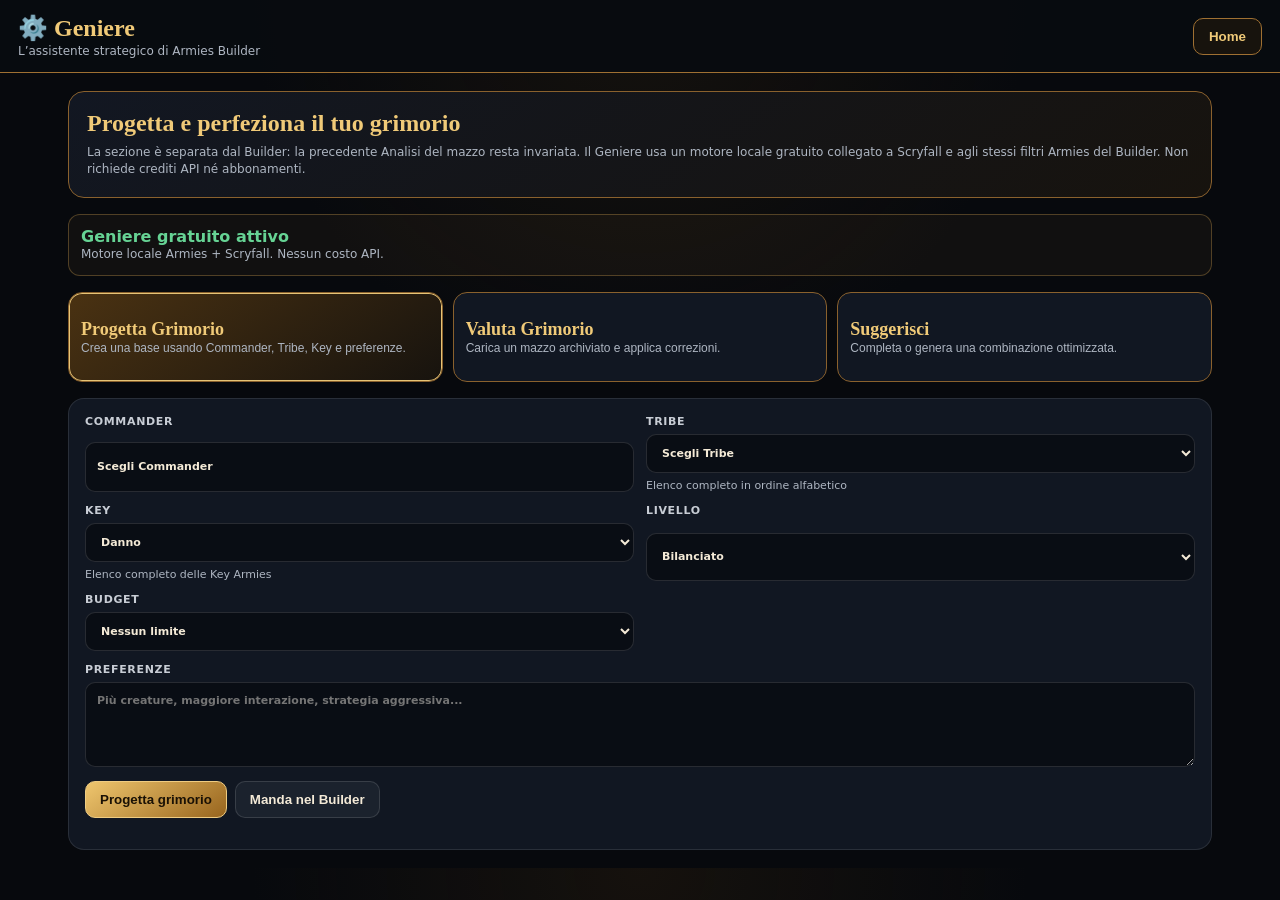
<file: geniere.html>
<!doctype html><html lang="it"><head><meta charset="utf-8"><meta name="viewport" content="width=device-width,initial-scale=1,viewport-fit=cover"><title>Geniere · Armies Builder</title><style>
:root{--bg:#07090d;--panel:#111722;--line:#ffffff1a;--text:#f4ead7;--muted:#aeb6c2;--gold:#d2a250;--gold2:#f0ca78;--green:#66d394}*{box-sizing:border-box}body{margin:0;background:radial-gradient(circle at 50% 0,#32220d55,transparent 36%),var(--bg);color:var(--text);font-family:system-ui,-apple-system,sans-serif}header{position:sticky;top:0;z-index:5;display:flex;align-items:center;gap:12px;padding:14px 18px;background:#080b10ee;border-bottom:1px solid #9f7032}header h1{margin:0;font-family:Georgia,serif;color:var(--gold2);font-size:24px}header p{margin:2px 0 0;color:var(--muted);font-size:12px}.back{margin-left:auto;border:1px solid #9f7032;background:#17130d;color:var(--gold2);border-radius:10px;padding:10px 15px;font-weight:900}main{max-width:1180px;margin:auto;padding:18px}.intro{border:1px solid #8a612d;background:linear-gradient(145deg,#121722,#17130e);padding:18px;border-radius:16px;margin-bottom:16px}.intro h2{margin:0 0 7px;font-family:Georgia,serif;color:var(--gold2)}.tabs{display:grid;grid-template-columns:repeat(3,1fr);gap:10px;margin-bottom:16px}.tab{min-height:90px;border:1px solid #8a612d;border-radius:14px;background:#111722;color:var(--text);padding:12px;text-align:left}.tab strong{display:block;color:var(--gold2);font-family:Georgia,serif;font-size:18px}.tab span{font-size:12px;color:var(--muted)}.tab.active{background:linear-gradient(145deg,#4a3212,#17130e);box-shadow:inset 0 0 0 1px #e6c477}.pane{display:none;border:1px solid var(--line);background:var(--panel);border-radius:16px;padding:16px}.pane.active{display:block}.grid{display:grid;grid-template-columns:repeat(2,minmax(0,1fr));gap:12px}label{display:grid;gap:6px;font-size:11px;text-transform:uppercase;letter-spacing:.06em;color:#c8cdd5;font-weight:900}input,select,textarea{width:100%;border:1px solid #ffffff20;background:#090d14;color:var(--text);border-radius:10px;padding:11px;font:inherit}textarea{min-height:85px}.full{grid-column:1/-1}.actions{display:flex;gap:8px;flex-wrap:wrap;margin-top:14px}button{cursor:pointer}.btn{border:1px solid #ffffff20;background:#1b222d;color:var(--text);border-radius:10px;padding:10px 14px;font-weight:900}.primary{background:linear-gradient(145deg,#efc66e,#98651e);color:#1a1105;border-color:#efcc82}.result{display:grid;gap:10px;margin-top:15px}.card{border:1px solid #d2a25055;background:#d2a2500d;border-radius:12px;padding:12px}.card h3{margin:0 0 7px;color:var(--gold2)}.muted{color:var(--muted);font-size:12px;line-height:1.45}.proposal{border:1px solid var(--line);background:#0d131c;border-radius:11px;padding:11px}.proposal strong{color:var(--gold2)}.ok{color:var(--green)}.score{float:right;background:#66d39420;color:var(--green);padding:4px 8px;border-radius:999px;font-weight:900}
.choice{width:100%;min-height:43px;text-align:left;border:1px solid #ffffff20;background:#090d14;color:var(--text);border-radius:10px;padding:11px;font:inherit}.choice.selected{border-color:#d2a250;color:var(--gold2)}.modal{position:fixed;inset:0;z-index:50;display:none;background:#000b;padding:18px;overflow:auto}.modal.open{display:block}.modalbox{width:min(980px,100%);margin:3vh auto;background:#101722;border:1px solid #9f7032;border-radius:16px;overflow:hidden}.modalhead{display:flex;align-items:center;gap:10px;padding:14px;border-bottom:1px solid var(--line)}.modalhead strong{font-family:Georgia,serif;color:var(--gold2);font-size:20px}.modalhead .btn{margin-left:auto}.modalcontent{padding:14px}.commandersearch{display:grid;grid-template-columns:1fr auto;gap:9px}.commanderresults{display:grid;grid-template-columns:repeat(auto-fill,minmax(210px,1fr));gap:10px;margin-top:14px}.commandercard{display:grid;grid-template-columns:64px 1fr;gap:10px;align-items:center;border:1px solid var(--line);background:#0b1017;border-radius:12px;padding:8px;text-align:left;color:var(--text)}.commandercard img{width:64px;height:89px;object-fit:cover;border-radius:8px}.commandercard strong{color:var(--gold2)}.status{color:var(--muted);font-size:12px;margin-top:9px}.tribe-note{font-size:11px;color:var(--muted);text-transform:none;letter-spacing:0;font-weight:500}
@media(max-width:700px){.tabs,.grid{grid-template-columns:1fr}main{padding:10px}header h1{font-size:20px}}</style></head><body>
<header><div><h1>⚙️ Geniere</h1><p>L’assistente strategico di Armies Builder</p></div><button class="back" id="home">Home</button></header><main><section class="intro"><h2>Progetta e perfeziona il tuo grimorio</h2><div class="muted">La sezione è separata dal Builder: la precedente Analisi del mazzo resta invariata. Il Geniere usa un motore locale gratuito collegato a Scryfall e agli stessi filtri Armies del Builder. Non richiede crediti API né abbonamenti.</div></section><div id="aiStatus" class="card" style="margin-bottom:16px"><strong class="ok">Geniere gratuito attivo</strong><div class="muted">Motore locale Armies + Scryfall. Nessun costo API.</div></div>
<div class="tabs"><button class="tab active" data-tab="design"><strong>Progetta Grimorio</strong><span>Crea una base usando Commander, Tribe, Key e preferenze.</span></button><button class="tab" data-tab="evaluate"><strong>Valuta Grimorio</strong><span>Carica un mazzo archiviato e applica correzioni.</span></button><button class="tab" data-tab="suggest"><strong>Suggerisci</strong><span>Completa o genera una combinazione ottimizzata.</span></button></div>
<section class="pane active" id="design"><div class="grid"><label>Commander<button type="button" class="choice" id="dCommanderBtn">Scegli Commander</button><input type="hidden" id="dCommander"></label><label>Tribe<select id="dTribe"><option value="">Caricamento Tribe…</option></select><span class="tribe-note">Elenco completo in ordine alfabetico</span></label><label>Key<select id="dKey"></select><span class="tribe-note">Elenco completo delle Key Armies</span></label><label>Livello<select id="dPower"><option>Base</option><option selected>Bilanciato</option><option>Ottimizzato</option></select></label><label>Budget<select id="dBudget"><option>Nessun limite</option><option>Economico</option><option>Medio</option><option>Competitivo</option></select></label><label class="full">Preferenze<textarea id="dPrefs" placeholder="Più creature, maggiore interazione, strategia aggressiva..."></textarea></label></div><div class="actions"><button class="btn primary" id="designBtn">Progetta grimorio</button><button class="btn" data-builder>Manda nel Builder</button></div><div class="result" id="designResult"></div></section>
<section class="pane" id="evaluate"><div class="grid"><label class="full">Mazzo archiviato<select id="deckSelect"></select></label></div><div class="actions"><button class="btn primary" id="evalBtn">Valuta grimorio</button></div><div class="result" id="evalResult"></div></section>
<section class="pane" id="suggest"><div class="grid"><label>Commander<button type="button" class="choice" id="sCommanderBtn">Lascia libero / scegli Commander</button><input type="hidden" id="sCommander"></label><label>Tribe<select id="sTribe"><option value="">Lascia libera</option></select><span class="tribe-note">Elenco completo in ordine alfabetico</span></label><label>Key<select id="sKey"></select><span class="tribe-note">Elenco completo delle Key Armies</span></label></div><div class="actions"><button class="btn primary" id="suggestBtn">Suggerisci combinazione</button></div><div class="result" id="suggestResult"></div></section><div class="modal" id="commanderModal"><div class="modalbox"><div class="modalhead"><strong>Scegli Commander</strong><button class="btn" id="closeCommanderModal">Chiudi</button></div><div class="modalcontent"><div class="commandersearch"><input id="commanderSearch" placeholder="Nome del Commander"><button class="btn primary" id="commanderSearchBtn">Cerca</button></div><div id="commanderStatus" class="status">Cerca un comandante come nel Builder.</div><div id="commanderResults" class="commanderresults"></div></div></div></div></main><script>
const STORAGE='armiesBuilderDecksV45',CURRENT='armiesBuilderCurrentV45',HANDOFF='armiesBuilderEngineerHandoffV45',WORK='armiesBuilderEngineerWorkingV45';
let tribes=[];
let commanderTarget='design';
const selectedCommander={design:null,suggest:null};
const commanders=['Edgar Markov','Wilhelt, the Rotcleaver','Lathril, Blade of the Elves','The Ur-Dragon','Krenko, Mob Boss','Be’lakor, the Dark Master','Giada, Font of Hope'];
const keys=["Attacco", "Aura", "Blocco", "Caso", "Copia", "Danno", "Distruzione", "Equipaggiamento", "Esilia - sé stessa", "Esilia - altre carte", "Gira", "Macina", "Manovrare", "Neutralizza", "Paga", "Pedina", "Pesca", "Profetizza", "Regala", "Riprendere", "Rivela", "Sacrifica", "Santuario", "Scarta", "Segnalino", "Soglia", "Spendere", "Terraferma", "Tornare", "Vacuità", "Vita - guadagno", "Vita - perdita", "Vota"];
const decks=()=>{try{return JSON.parse(localStorage.getItem(STORAGE))||[]}catch{return[]}};
const esc=s=>String(s||'').replace(/[&<>"']/g,c=>({'&':'&amp;','<':'&lt;','>':'&gt;','"':'&quot;',"'":'&#39;'}[c]));
const imageOf=c=>c?.image_uris?.normal||c?.card_faces?.find(f=>f.image_uris)?.image_uris?.normal||'';
async function loadTribes(){
  try{
    const r=await fetch('https://api.scryfall.com/catalog/creature-types');
    if(!r.ok)throw new Error('Catalogo Tribe non disponibile');
    const data=await r.json();
    tribes=[...(data.data||[])].sort((a,b)=>a.localeCompare(b,'it',{sensitivity:'base'}));
  }catch(e){
    tribes=['Angelo','Demone','Drago','Elfo','Goblin','Guerriero','Mago','Soldato','Spirito','Umano','Vampiro','Zombie'].sort((a,b)=>a.localeCompare(b,'it'));
  }
  const fill=(el,free)=>{const old=el.value;el.innerHTML=(free?'<option value="">Lascia libera</option>':'<option value="">Scegli Tribe</option>')+tribes.map(t=>`<option value="${esc(t)}">${esc(t)}</option>`).join('');if(tribes.includes(old))el.value=old};
  fill(dTribe,false);fill(sTribe,true);
}
function openCommander(target){commanderTarget=target;commanderModal.classList.add('open');commanderSearch.value='';commanderResults.innerHTML='';commanderStatus.textContent='Cerca un comandante come nel Builder.';setTimeout(()=>commanderSearch.focus(),50)}
function setCommander(c){selectedCommander[commanderTarget]=c;const isDesign=commanderTarget==='design',input=isDesign?dCommander:sCommander,button=isDesign?dCommanderBtn:sCommanderBtn;input.value=c.name;button.textContent=c.name;button.classList.add('selected');commanderModal.classList.remove('open')}
async function commanderSearchRun(){const q=commanderSearch.value.trim();if(!q)return;commanderSearchBtn.disabled=true;commanderStatus.textContent='Ricerca in corso…';commanderResults.innerHTML='';try{const url='https://api.scryfall.com/cards/search?order=name&unique=cards&q='+encodeURIComponent(q+' is:commander game:paper legal:commander');const r=await fetch(url);const data=await r.json();if(!r.ok)throw new Error(data.details||'Ricerca fallita');const cards=(data.data||[]).slice(0,40);commanderResults.innerHTML=cards.map(c=>`<button class="commandercard" data-id="${esc(c.id)}"><img src="${esc(imageOf(c))}" alt=""><span><strong>${esc(c.name)}</strong><span class="muted" style="display:block;margin-top:4px">${esc(c.type_line||'')}</span></span></button>`).join('')||'<div class="card">Nessun Commander trovato.</div>';commanderResults.querySelectorAll('[data-id]').forEach(b=>b.onclick=()=>setCommander(cards.find(c=>c.id===b.dataset.id)));commanderStatus.textContent=cards.length+' risultati';}catch(e){commanderStatus.textContent=e.message}finally{commanderSearchBtn.disabled=false}}
function loadKeys(){
 dKey.innerHTML=keys.map(k=>`<option value="${esc(k)}">${esc(k)}</option>`).join('');
 sKey.innerHTML='<option value="">Lascia libera</option>'+keys.map(k=>`<option value="${esc(k)}">${esc(k)}</option>`).join('');
 dKey.value='Danno';
}
dCommanderBtn.onclick=()=>openCommander('design');sCommanderBtn.onclick=()=>openCommander('suggest');closeCommanderModal.onclick=()=>commanderModal.classList.remove('open');commanderModal.onclick=e=>{if(e.target===commanderModal)commanderModal.classList.remove('open')};commanderSearchBtn.onclick=commanderSearchRun;commanderSearch.onkeydown=e=>{if(e.key==='Enter')commanderSearchRun()};loadKeys();loadTribes();
function refreshDecks(){const s=document.getElementById('deckSelect'),ds=decks();s.innerHTML=ds.length?ds.map(d=>`<option value="${d.id}">${esc(d.name)} · ${esc(d.commander?.name||'senza Commander')}</option>`).join(''):'<option value="">Nessun mazzo salvato</option>'}
refreshDecks();
document.querySelectorAll('.tab').forEach(b=>b.onclick=()=>{document.querySelectorAll('.tab,.pane').forEach(x=>x.classList.remove('active'));b.classList.add('active');document.getElementById(b.dataset.tab).classList.add('active');refreshDecks()});
document.getElementById('home').onclick=()=>parent!==window?parent.postMessage('armies-engineer-home','*'):location.href='index.html';
function handoff(data){localStorage.setItem(HANDOFF,JSON.stringify({...data,createdAt:Date.now()}));if(parent!==window)parent.postMessage('armies-engineer-builder','*');else location.href='builder.html'}
document.querySelectorAll('[data-builder]').forEach(b=>b.onclick=()=>handoff({commanderName:dCommander.value.trim(),tribe:dTribe.value.trim(),key:dKey.value,source:'design'}));

const KEY_DEFINITIONS={
 "Attacco":["\\battack(?:s|ed|ing)?\\b","\\braid\\b","\\bbattalion\\b","\\bexalted\\b","\\bmyriad\\b"],
 "Aura":["\\bauras?\\b","\\benchant(?:ed|ing|s)?\\b","\\bbestow\\b"],
 "Blocco":["\\bblock(?:s|ed|ing|er|ers)?\\b","\\bmenace\\b","\\breach\\b"],
 "Caso":["\\brandom\\b","\\bcoin\\b","\\bflip a coin\\b","\\bdice?\\b","\\broll(?:s|ed|ing)?\\b"],
 "Copia":["\\bcopy|copies|copied|copying\\b","\\bstorm\\b","\\breplicate\\b"],
 "Danno":["\\bdamage\\b","\\bdeathtouch\\b","\\bfirst strike\\b","\\bdouble strike\\b","\\btrample\\b","\\btoxic\\b","\\binfect\\b","\\bwither\\b"],
 "Distruzione":["\\bdestroy(?:s|ed|ing)?\\b","\\bindestructible\\b"],
 "Equipaggiamento":["\\bequipment\\b","\\bequip(?:ped|s|ping)?\\b","\\breconfigure\\b","\\bliving weapon\\b"],
 "Esilia - sé stessa":["\\bescape\\b","\\bflashback\\b","\\bdelve\\b","\\bforetell\\b","\\bsuspend\\b","\\bplot\\b","\\bexile (?:this|it|this card)\\b"],
 "Esilia - altre carte":["\\bexile target\\b","\\bexile another\\b","\\bexile all\\b","\\bexile each\\b","\\bexile up to\\b"],
 "Gira":["\\btransform(?:s|ed|ing)?\\b","\\bmorph\\b","\\bmanifest\\b","\\bdisguise\\b","\\bcloak\\b","\\bface up\\b","\\bface down\\b"],
 "Macina":["\\bmill(?:s|ed|ing)?\\b","library into .*graveyard"],
 "Manovrare":["\\bcrew(?:ed|s|ing)?\\b"],
 "Neutralizza":["\\bcounter target\\b","\\bcounter that\\b","\\bcan't be countered\\b"],
 "Paga":["\\bpay(?:s|ing|ed)?\\b","\\bpaid\\b"],
 "Pedina":["\\btokens?\\b","\\bcreate(?:s|d|ing)?\\b","\\bamass\\b","\\bfabricate\\b","\\bincubate\\b","\\bpopulate\\b"],
 "Pesca":["\\bdraw(?:s|n|ing)?\\b","\\bdrew\\b","\\bcycling\\b"],
 "Profetizza":["\\bscry\\b","\\bscries\\b","\\bscrying\\b"],
 "Regala":["\\bgift\\b","\\bpromised a gift\\b"],
 "Riprendere":["\\brebound\\b"],
 "Rivela":["\\breveal(?:s|ed|ing)?\\b","\\brevealed\\b"],
 "Sacrifica":["\\bsacrifice(?:s|d|ing)?\\b","\\bsacrificed\\b","\\bexploit\\b"],
 "Santuario":["\\bshrine(?:s)?\\b"],
 "Scarta":["\\bdiscard(?:s|ed|ing)?\\b","\\bmadness\\b","\\bcycling\\b"],
 "Segnalino":["\\bcounters?\\b","\\bproliferate\\b","\\badapt\\b","\\bamass\\b","\\bbackup\\b","\\bevolve\\b","\\bfabricate\\b","\\bgraft\\b","\\bmentor\\b","\\bmodular\\b","\\briot\\b"],
 "Soglia":["\\bthreshold\\b"],
 "Spendere":["\\bspend(?:s|ing)?\\b","\\bspent\\b"],
 "Terraferma":["\\blandfall\\b","\\ba land enters(?: the battlefield)? under your control\\b"],
 "Tornare":["\\breturn(?:s|ed|ing)?\\b","\\bunearth\\b","\\bdisturb\\b","\\brecover\\b","\\bgraveyard to (?:your hand|the battlefield)\\b"],
 "Vacuità":["\\bdevoid\\b"],
 "Vita - guadagno":["\\bgain(?:s|ed|ing)? [^.!?]{0,20} life\\b","\\blifelink\\b"],
 "Vita - perdita":["\\blose(?:s|st|ing)? [^.!?]{0,20} life\\b","\\blost [^.!?]{0,20} life\\b"],
 "Vota":["\\bvote(?:s|d|ing)?\\b","\\bwill of the council\\b","\\bcouncil's dilemma\\b"]
};
const AFFINITY_CONCEPTS=[
 ["token",/\btoken|create(?:s|d|ing)?\b/i],["counter",/\bcounters?\b|proliferate|adapt|evolve|mentor|modular/i],
 ["sacrifice",/\bsacrific(?:e|es|ed|ing)\b|exploit/i],["graveyard",/\bgraveyard\b|mill|flashback|escape|unearth|reanimate/i],
 ["attack",/\battack(?:s|ed|ing)?\b|combat damage|raid|battalion|myriad/i],["lifegain",/\bgain(?:s|ed|ing)? [^.!?]{0,20}life\b|lifelink/i],
 ["draw",/\bdraw(?:s|n|ing)?\b|cycling/i],["discard",/\bdiscard(?:s|ed|ing)?\b|madness/i],
 ["artifact",/\bartifacts?\b|equipment|treasure/i],["enchantment",/\benchantments?\b|auras?\b/i],
 ["land",/\blands?\b|landfall/i],["exile",/\bexile(?:s|d|ing)?\b|foretell|suspend|plot/i],["copy",/\bcopy|copies|copied\b|storm/i]
];
const oracleOf=c=>c?.oracle_text||c?.card_faces?.map(f=>f.oracle_text||'').join('\n')||'';
const typeOf=c=>c?.type_line||c?.card_faces?.map(f=>f.type_line||'').join(' // ')||'';
const facesOf=c=>c?.card_faces?.length?c.card_faces:[c];
const isCreature=f=>/(^|\s)Creature(\s|$)/i.test(f?.type_line||'');
const isLand=f=>/(^|\s)Land(\s|$)/i.test(f?.type_line||'');
const rxEscape=s=>String(s||'').replace(/[.*+?^${}()|[\]\\]/g,'\\$&');
function mentionsTribe(f,tribe){const safe=rxEscape(tribe),plural=/s$/i.test(tribe)?safe:`${safe}s?`;return new RegExp(`\\b${plural}\\b`,'i').test((f?.type_line||'')+' '+(f?.oracle_text||''))}
function isChangeling(c){return (c?.keywords||[]).some(k=>String(k).toLowerCase()==='changeling')||/\bchangeling\b/i.test(oracleOf(c))}
function chosenTypeCreature(f,c){if(!isCreature(f)||isChangeling(c))return false;const o=(f?.oracle_text||'').toLowerCase();return o.includes('choose a creature type')&&(/(?:is|becomes?) the chosen type/.test(o)||/(?:has|gains?) the chosen creature type/.test(o)||/chosen type in addition to/.test(o))}
function matchesKey(f,key){return (KEY_DEFINITIONS[key]||[]).some(p=>{try{return new RegExp(p,'i').test(f?.oracle_text||'')}catch{return false}})}
function legalArmies(c,tribe,key){
 const fs=facesOf(c),creatures=fs.filter(isCreature),lands=fs.filter(isLand),nonlands=fs.filter(f=>!isLand(f));
 if(lands.length&&nonlands.length===0)return true;
 if(lands.length&&nonlands.length){
  if(creatures.some(f=>!mentionsTribe(f,tribe)))return false;
  return nonlands.some(f=>mentionsTribe(f,tribe)||(!isCreature(f)&&matchesKey(f,key)));
 }
 const tribeHit=fs.some(f=>mentionsTribe(f,tribe));
 const adaptive=fs.some(f=>chosenTypeCreature(f,c));
 const keyHit=fs.some(f=>!isCreature(f)&&matchesKey(f,key));
 if(fs.length>1&&keyHit&&creatures.some(f=>!mentionsTribe(f,tribe)))return false;
 const evergreen=fs.some(f=>!isCreature(f)&&(/commander|choose a creature type/i.test(f?.oracle_text||'')));
 return tribeHit||adaptive||keyHit||evergreen;
}
async function exactCommander(name){
 const cached=selectedCommander.design?.name===name?selectedCommander.design:selectedCommander.suggest?.name===name?selectedCommander.suggest:null;
 if(cached)return cached;
 const r=await fetch('https://api.scryfall.com/cards/named?exact='+encodeURIComponent(name));
 const d=await r.json();if(!r.ok)throw new Error(d.details||'Commander non trovato');return d;
}
async function scrySearch(q,maxPages=8){
 let url='https://api.scryfall.com/cards/search?unique=cards&order=name&q='+encodeURIComponent(q),out=[];
 for(let i=0;i<maxPages&&url;i++){const r=await fetch(url),d=await r.json();if(!r.ok){if(r.status===404)break;throw new Error(d.details||'Errore Scryfall')}out.push(...(d.data||[]));url=d.has_more?d.next_page:null}
 return out;
}
function colorPart(commander){const ids=commander.color_identity||[];return ids.length?`id<=${ids.join('')}`:'id:c'}
function keySearch(key){
 const simple={
  "Attacco":'o:attack',"Aura":'(t:aura or o:aura)',"Blocco":'o:block',"Caso":'(o:random or o:coin or o:dice or o:roll)',
  "Copia":'o:copy',"Danno":'o:damage',"Distruzione":'o:destroy',"Equipaggiamento":'(t:equipment or o:equip)',
  "Esilia - sé stessa":'(o:escape or o:flashback or o:foretell or o:suspend or o:plot)',"Esilia - altre carte":'o:"exile target"',
  "Gira":'(o:transform or o:morph or o:manifest or o:disguise)',"Macina":'o:mill',"Manovrare":'o:crew',
  "Neutralizza":'o:"counter target"',"Paga":'o:pay',"Pedina":'(o:token or o:create)',"Pesca":'o:draw',
  "Profetizza":'o:scry',"Regala":'o:gift',"Riprendere":'o:rebound',"Rivela":'o:reveal',"Sacrifica":'o:sacrifice',
  "Santuario":'o:shrine',"Scarta":'o:discard',"Segnalino":'o:counter',"Soglia":'o:threshold',"Spendere":'o:spend',
  "Terraferma":'o:landfall',"Tornare":'o:return',"Vacuità":'o:devoid',"Vita - guadagno":'o:"gain life"',
  "Vita - perdita":'o:"lose life"',"Vota":'o:vote'
 };return simple[key]||'';
}
function roleOf(c){
 const o=oracleOf(c).toLowerCase(),t=typeOf(c);
 if(/\bLand\b/i.test(t))return 'Terra';
 if(/add \{|treasure token|search your library for .*land|costs? \{?\d?\}? less/i.test(o))return 'Ramp';
 if(/\bdraw\b|impulse|exile the top .* play/i.test(o))return 'Pescaggio';
 if(/destroy target|exile target|counter target|deals? .* damage to any target|return target .* owner'?s hand/i.test(o))return 'Interazione';
 if(/hexproof|indestructible|protection from|phase out|regenerate/i.test(o))return 'Protezione';
 if(/\bCreature\b/i.test(t))return 'Creatura';
 return 'Sinergia';
}
function scoreCard(c,commander,tribe,key){
 let score=0;const o=oracleOf(c),co=oracleOf(commander),fs=facesOf(c);
 if(fs.some(f=>isCreature(f)&&mentionsTribe(f,tribe)))score+=42;
 else if(fs.some(f=>mentionsTribe(f,tribe)))score+=26;
 if(fs.some(f=>chosenTypeCreature(f,c)))score+=24;
 if(fs.some(f=>!isCreature(f)&&matchesKey(f,key)))score+=22;
 for(const [,rx] of AFFINITY_CONCEPTS)if(rx.test(co)&&rx.test(o))score+=8;
 const mv=Number(c.cmc)||0;if(mv<=3)score+=5;else if(mv>=7)score-=5;
 if(c.edhrec_rank)score+=Math.max(0,12-Math.log10(c.edhrec_rank+1)*3);
 if(c.released_at)score+=1;
 return score;
}
function basicNames(commander){
 const ids=commander.color_identity||[];
 const map={W:'Plains',U:'Island',B:'Swamp',R:'Mountain',G:'Forest'};
 return ids.length?ids.map(x=>map[x]).filter(Boolean):['Wastes'];
}
function addQty(map,name,qty=1){map.set(name,(map.get(name)||0)+qty)}
async function freeDesign(payload){
 if(!payload.commander)throw new Error('Scegli prima un Commander.');
 if(!payload.tribe)throw new Error('Scegli prima una Tribe.');
 const commander=await exactCommander(payload.commander);
 const common=`${colorPart(commander)} game:paper legal:commander -is:gamechanger`;
 const tribe=payload.tribe,key=payload.key;
 designResult.innerHTML='<div class="card">Il Geniere gratuito sta cercando le carte legali…</div>';
 const queries=[
  `t:creature (${`t:"${tribe}"`} or o:"${tribe}") ${common}`,
  `t:creature o:"choose a creature type" -kw:changeling ${common}`,
  `-t:creature ${keySearch(key)} ${common}`,
  `-t:creature (o:commander or o:"choose a creature type") ${common}`,
  `t:land ${common}`
 ].filter(q=>!q.includes('  '));
 let fetched=[];
 for(let i=0;i<queries.length;i++){designResult.innerHTML=`<div class="card">Ricerca gratuita ${i+1}/${queries.length}…</div>`;fetched.push(...await scrySearch(queries[i],i===4?12:8))}
 const unique=[...new Map(fetched.map(c=>[c.id,c])).values()].filter(c=>legalArmies(c,tribe,key)&&c.name!==commander.name);
 const lands=unique.filter(c=>/\bLand\b/i.test(typeOf(c))).sort((a,b)=>scoreCard(b,commander,tribe,key)-scoreCard(a,commander,tribe,key));
 const nonlands=unique.filter(c=>!/\bLand\b/i.test(typeOf(c))).sort((a,b)=>scoreCard(b,commander,tribe,key)-scoreCard(a,commander,tribe,key));
 const targets={lands:37,ramp:10,draw:9,interaction:10,protection:4,creatures:30};
 if(payload.power==='Base'){targets.lands=38;targets.interaction=8}
 if(payload.power==='Ottimizzato'){targets.lands=35;targets.interaction=12;targets.draw=10}
 const selected=[],used=new Set();
 const takeRole=(role,n)=>{
  for(const c of nonlands){if(n<=0)break;if(used.has(c.id)||roleOf(c)!==role)continue;selected.push(c);used.add(c.id);n--}
 };
 takeRole('Ramp',targets.ramp);takeRole('Pescaggio',targets.draw);takeRole('Interazione',targets.interaction);takeRole('Protezione',targets.protection);
 for(const c of nonlands){if(selected.length>=99-targets.lands)break;if(used.has(c.id))continue;selected.push(c);used.add(c.id)}
 const deckMap=new Map();
 selected.slice(0,99-targets.lands).forEach(c=>addQty(deckMap,c.name,1));
 const nonbasicTarget=Math.min(lands.length,Math.max(8,targets.lands-12));
 lands.slice(0,nonbasicTarget).forEach(c=>addQty(deckMap,c.name,1));
 let current=[...deckMap.values()].reduce((a,b)=>a+b,0),basics=basicNames(commander),bi=0;
 while(current<99){addQty(deckMap,basics[bi%basics.length],1);bi++;current++}
 const deck_cards=[...deckMap].map(([name,qty])=>({name,qty}));
 const top=selected.slice(0,12).map(c=>({name:c.name,role:roleOf(c),reason:`Affinità locale ${Math.round(scoreCard(c,commander,tribe,key))}: compatibile con ${tribe} e ${key}.`}));
 return {name:`${commander.name} · ${tribe}`,summary:`Grimorio creato gratuitamente con i filtri Armies, l'identità colore del Commander e un ordinamento locale per affinità.`,targets,core_cards:top,deck_cards,engine:'local'};
}
function renderDesign(x){
 const t=x.targets||{},deck=Array.isArray(x.deck_cards)?x.deck_cards:[];
 const total=deck.reduce((n,c)=>n+Math.max(1,Number(c.qty)||1),0),complete=total===99;
 designResult.innerHTML=`<div class="card"><span class="score">Gratuito</span><h3>${esc(x.name)}</h3><div class="muted">${esc(x.summary)}</div><div class="proposal" style="margin-top:10px"><strong>Struttura consigliata</strong><br>Terre ${t.lands??37} · Ramp ${t.ramp??10} · Pescaggio ${t.draw??9} · Interazione ${t.interaction??10} · Protezione ${t.protection??4} · Creature obiettivo ${t.creatures??30}</div><div class="proposal"><strong>Lista generata</strong><br>${total} carte oltre al Commander${complete?' · <span class="ok">completa</span>':' · incompleta'}</div>${(x.core_cards||[]).map(c=>`<div class="proposal"><strong>${esc(c.name)}</strong> · ${esc(c.role)}<div class="muted">${esc(c.reason)}</div></div>`).join('')}<div class="actions"><button class="btn primary" id="designToBuilder" ${complete?'':'disabled'}>Manda il mazzo nel Builder</button></div></div>`;
 if(complete)designToBuilder.onclick=()=>handoff({commanderName:dCommander.value.trim(),tribe:dTribe.value.trim(),key:dKey.value,source:'design',blueprint:x});
}
designBtn.onclick=async()=>{
 designBtn.disabled=true;designResult.innerHTML='<div class="card">Il Geniere gratuito sta progettando…</div>';
 const payload={commander:dCommander.value.trim(),tribe:dTribe.value.trim(),key:dKey.value,power:dPower.value,budget:dBudget.value,preferences:dPrefs.value.trim()};
 try{renderDesign(await freeDesign(payload))}catch(e){designResult.innerHTML=`<div class="card"><strong>Impossibile completare il grimorio</strong><div class="muted">${esc(e.message)}</div></div>`}finally{designBtn.disabled=false}
};

function deckPayload(d){return {name:d.name,commander:d.commander?.name||'',tribe:d.tribe||'',key:d.key||'',cards:Object.values(d.cards||{}).map(c=>({name:c.name,qty:c.qty||1,type:c.type_line||''}))}}
function localEval(d){const qty=Object.values(d.cards||{}).reduce((n,c)=>n+(c.qty||1),0)+(d.commander?1:0),lands=Object.values(d.cards||{}).filter(c=>/Land/i.test(c.type_line||'')).reduce((n,c)=>n+(c.qty||1),0),p=[];if(qty!==100)p.push({severity:'errore',title:`Il mazzo contiene ${qty} carte`,reason:'Un grimorio Commander deve arrivare a 100 carte incluso il comandante.',remove:'',add:''});if(lands<34)p.push({severity:'debolezza',title:`Solo ${lands} terre`,reason:'La base di mana potrebbe essere instabile.',remove:'',add:'Terra base compatibile'});if(lands>42)p.push({severity:'debolezza',title:`${lands} terre`,reason:'La base di mana potrebbe occupare troppo spazio.',remove:'Terra meno utile',add:''});return {score:Math.max(20,100-p.length*18),summary:p.length?'Sono presenti problemi strutturali da correggere.':'Nessun errore strutturale evidente nel controllo locale.',proposals:p}}
function renderEval(d,x,real){localStorage.setItem(WORK,JSON.stringify(d));evalResult.innerHTML=`<div class="card"><span class="score">${x.score}/100</span><h3>${esc(d.name)}</h3><div class="muted">${esc(x.summary)}</div>${(x.proposals||[]).map((p,i)=>`<div class="proposal" data-proposal="${i}"><strong>${esc(p.severity.toUpperCase())}: ${esc(p.title)}</strong><div class="muted">${esc(p.reason)}</div>${p.remove||p.add?`<div class="muted" style="margin-top:5px">${p.remove?'Rimuovi: '+esc(p.remove):''}${p.remove&&p.add?' · ':''}${p.add?'Aggiungi: '+esc(p.add):''}</div>`:''}<div class="actions"><button class="btn primary" data-apply="${i}">Applica</button><button class="btn" data-ignore>Ignora</button></div></div>`).join('')||'<div class="proposal"><span class="ok">Nessuna modifica necessaria.</span></div>'}<div class="actions"><button class="btn" id="evalBuilder">Manda copia nel Builder</button><button class="btn primary" id="saveCopy">Salva come nuovo mazzo</button></div><div class="muted">Analisi ${real?'IA':'locale'}.</div></div>`;
 evalResult.querySelectorAll('[data-apply]').forEach(b=>b.onclick=()=>{const p=x.proposals[+b.dataset.apply],w=JSON.parse(localStorage.getItem(WORK));w.engineerChanges=w.engineerChanges||[];w.engineerChanges.push(p);localStorage.setItem(WORK,JSON.stringify(w));b.closest('.proposal').innerHTML='<span class="ok">Modifica registrata. L’inserimento della carta verrà validato nel Builder tramite Scryfall.</span>'});
 evalResult.querySelectorAll('[data-ignore]').forEach(b=>b.onclick=()=>b.closest('.proposal').remove());
 evalBuilder.onclick=()=>{const w=JSON.parse(localStorage.getItem(WORK));localStorage.setItem(CURRENT,JSON.stringify({...w,id:''}));handoff({openCurrent:true,source:'evaluate'})};
 saveCopy.onclick=()=>{const w=JSON.parse(localStorage.getItem(WORK));w.id=crypto.randomUUID?crypto.randomUUID():String(Date.now());w.name=(w.name||'Grimorio')+' - revisione Geniere';const list=decks();list.push(w);localStorage.setItem(STORAGE,JSON.stringify(list));refreshDecks();alert('Copia salvata in Archivio mazzi.')};
}
evalBtn.onclick=async()=>{const d=decks().find(x=>x.id===deckSelect.value);if(!d){evalResult.innerHTML='<div class="card">Nessun mazzo disponibile.</div>';return}evalBtn.disabled=true;evalResult.innerHTML='<div class="card">Analisi locale in corso…</div>';try{renderEval(d,localEval(d),false)}finally{evalBtn.disabled=false}};

const CURATED_COMBOS=[
 {commander:'Edgar Markov',tribe:'Vampire',key:'Attacco',strategy:'Aggro tribale e pressione di massa'},
 {commander:'Wilhelt, the Rotcleaver',tribe:'Zombie',key:'Sacrifica',strategy:'Sacrificio, pedine e vantaggio dal cimitero'},
 {commander:'Lathril, Blade of the Elves',tribe:'Elf',key:'Pedina',strategy:'Sciame tribale e produzione di mana'},
 {commander:'The Ur-Dragon',tribe:'Dragon',key:'Attacco',strategy:'Minacce tribali e riduzione dei costi'},
 {commander:'Krenko, Mob Boss',tribe:'Goblin',key:'Pedina',strategy:'Produzione esplosiva di pedine'},
 {commander:'Giada, Font of Hope',tribe:'Angel',key:'Segnalino',strategy:'Crescita tribale tramite segnalini'},
 {commander:'Be’lakor, the Dark Master',tribe:'Demon',key:'Danno',strategy:'Demoni e danni in ingresso'}
];
function bestKeyForCommander(c){
 const o=oracleOf(c);let best='Danno',score=-1;
 for(const k of keys){const s=(KEY_DEFINITIONS[k]||[]).reduce((n,p)=>{try{return n+(new RegExp(p,'i').test(o)?1:0)}catch{return n}},0);if(s>score){score=s;best=k}}
 return best;
}
function commanderTribesLocal(c){
 const line=typeOf(c).split('—')[1]||'',found=tribes.filter(t=>new RegExp(`\\b${rxEscape(t)}s?\\b`,'i').test(line+' '+oracleOf(c)));
 return found.filter(t=>t!=='Army');
}
async function freeSuggest(){
 const fixedCommander=sCommander.value.trim(),fixedTribe=sTribe.value.trim(),fixedKey=sKey.value;
 if(fixedCommander){
  const c=await exactCommander(fixedCommander),possible=commanderTribesLocal(c);
  const tribe=fixedTribe||possible[0]||'Human',key=fixedKey||bestKeyForCommander(c);
  return {commander:c.name,tribe,key,score:88,strategy:`Sinergia locale ${tribe} / ${key}`,reason:'Combinazione ricavata dal testo Oracle, dai tipi del Commander e dalle Key Armies.'};
 }
 let pool=CURATED_COMBOS.filter(x=>(!fixedTribe||x.tribe===fixedTribe)&&(!fixedKey||x.key===fixedKey));
 if(!pool.length)pool=CURATED_COMBOS;
 const x=pool[Math.floor(Math.random()*pool.length)];
 return {...x,tribe:fixedTribe||x.tribe,key:fixedKey||x.key,score:84+Math.floor(Math.random()*10),reason:'Combinazione gratuita selezionata tra archetipi Armies con buona coerenza interna.'};
}
function renderSuggest(x){suggestResult.innerHTML=`<div class="card"><span class="score">${x.score}/100</span><h3>${esc(x.commander)}</h3><div class="muted"><b>Tribe:</b> ${esc(x.tribe)}<br><b>Key:</b> ${esc(x.key)}<br><b>Strategia:</b> ${esc(x.strategy)}<br>${esc(x.reason)}</div><div class="actions"><button class="btn primary" id="toDesign">Manda al Geniere</button><button class="btn" id="toBuilder">Manda nel Builder</button><button class="btn" id="again">Nuovo suggerimento</button></div><div class="muted">Suggerimento gratuito locale.</div></div>`;toDesign.onclick=()=>{dCommander.value=x.commander;dCommanderBtn.textContent=x.commander;dCommanderBtn.classList.add('selected');if(![...dTribe.options].some(o=>o.value===x.tribe))dTribe.add(new Option(x.tribe,x.tribe));dTribe.value=x.tribe;dKey.value=x.key;document.querySelector('[data-tab=design]').click()};toBuilder.onclick=()=>handoff({commanderName:x.commander,tribe:x.tribe,key:x.key,source:'suggest'});again.onclick=()=>suggestBtn.click()}
suggestBtn.onclick=async()=>{suggestBtn.disabled=true;suggestResult.innerHTML='<div class="card">Ricerca gratuita della combinazione…</div>';try{renderSuggest(await freeSuggest())}catch(e){suggestResult.innerHTML=`<div class="card">${esc(e.message)}</div>`}finally{suggestBtn.disabled=false}};

</script></body></html>
</file>
